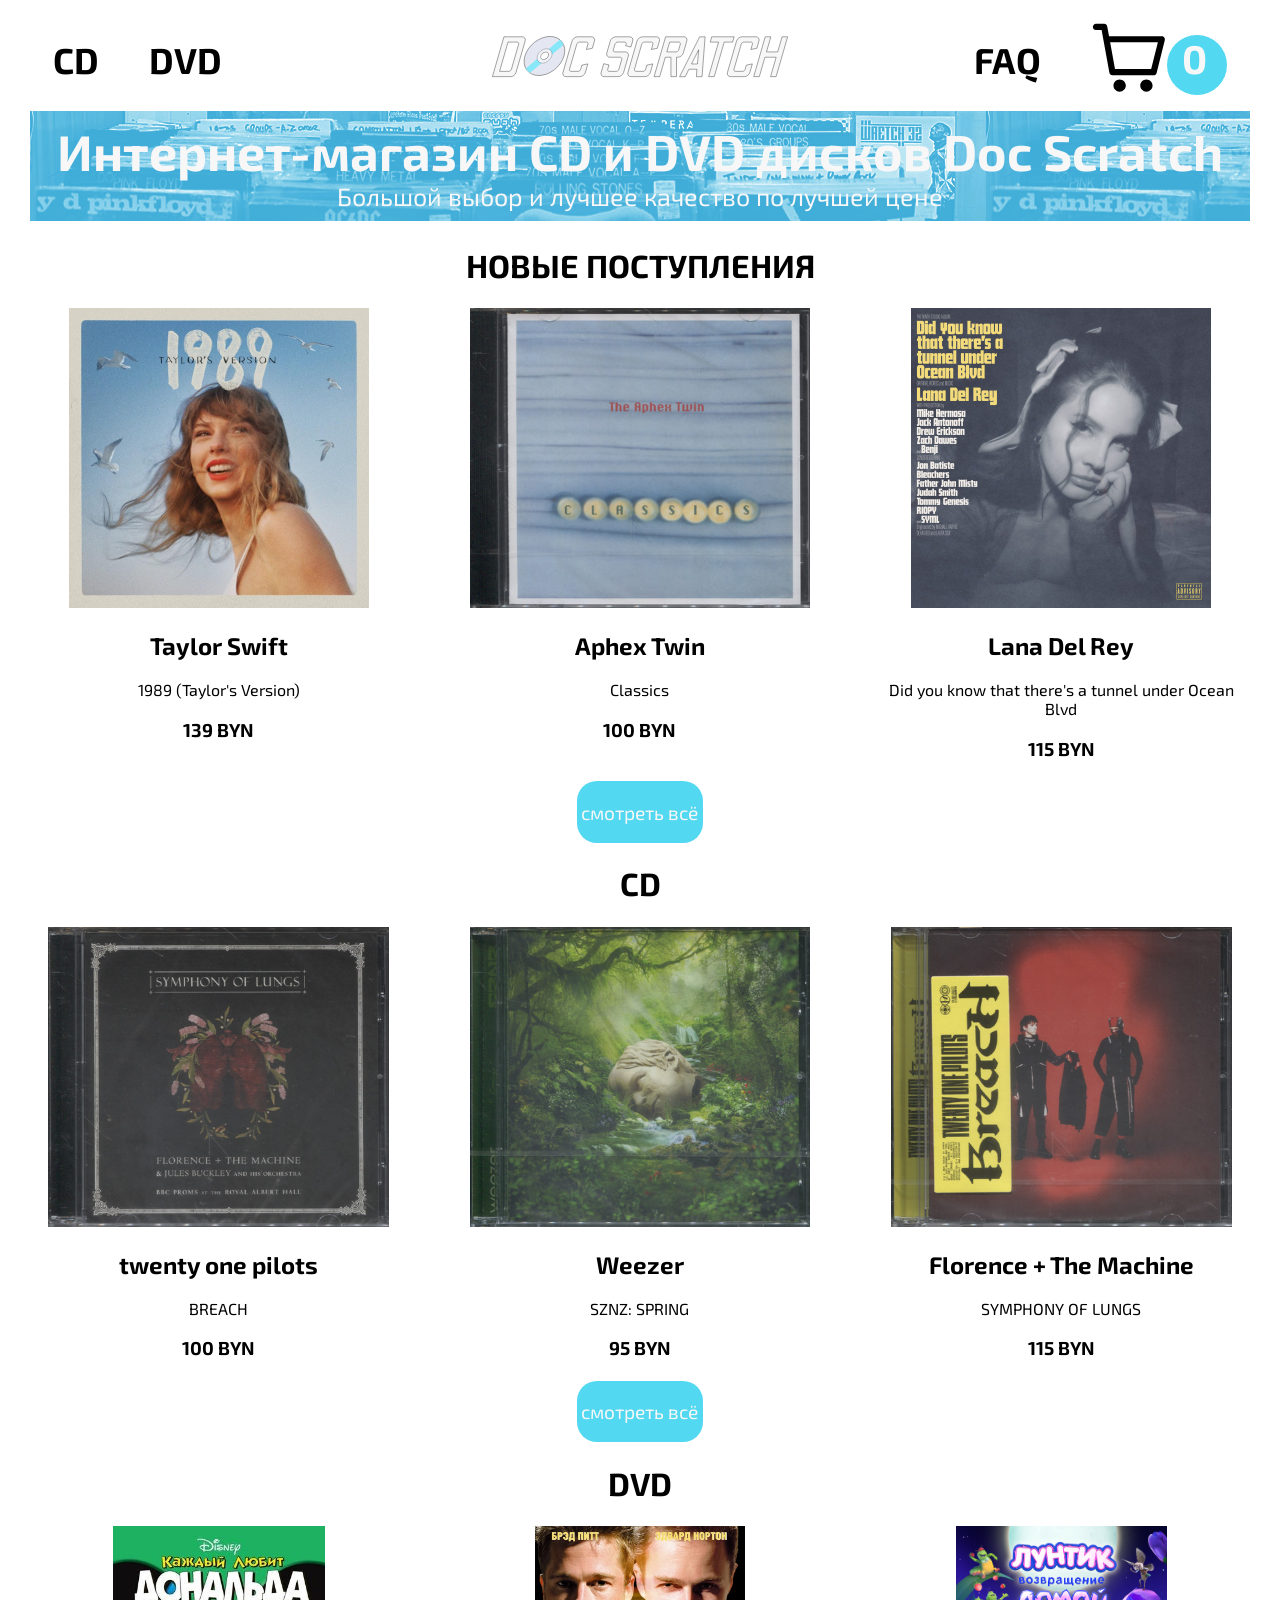
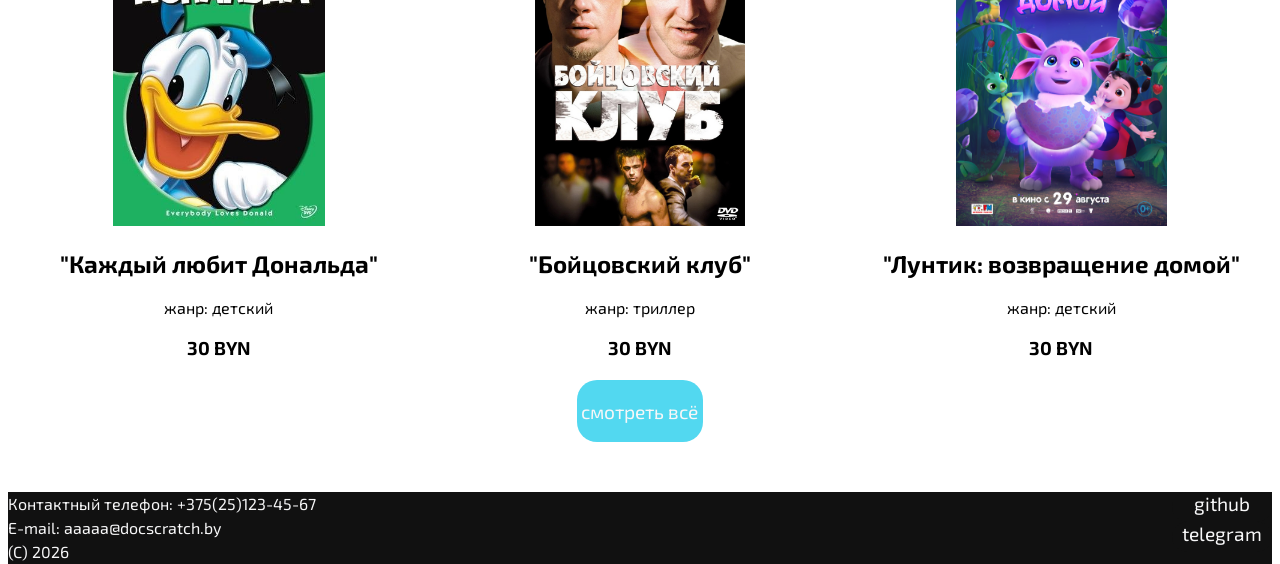
<file: index.html>
<!DOCTYPE html>
<html lang="ru">
    <head>
        <title>Doc Scratch - интернет-магазин CD и DVD дисков</title>
        <meta charset="UTF-8">
        <meta name="viewport" content="width=device-width, initial-scale=1.0">
        <link href="styles/main.css" rel="stylesheet" media="all">
        <link href="styles/products.css" rel="stylesheet" media="all">
        <link rel="shortcut icon" href="icon.png" type="image/x-icon">
    </head>
    <body>
        <header>
            <nav>
                <input type="checkbox" id="burgerToggle">
                <label for="burgerToggle" class="burgerIcon">
                    <span class="open">☰</span>
                    <span class="close">✕</span>
                </label>
                <ul class="nav left">
                    <li class="navItem"><a href="cd.html"><h1>CD</h1></a></li>
                    <li class="navItem"><a href="dvd.html"><h1>DVD</h1></a></li>
                    <li class="navItem mobile"><a href="faq.html"><h1>FAQ</h1></a></li>
                </ul>
                <ul class="nav center">
                    <li class="navLogo"><a href="index.html"><object data="logo.svg" type="image/svg+xml" style="pointer-events: none;"></object></a></li>
                </ul>
                <ul class="nav right">
                    <li class="navItem desktop"><a href="faq.html"><h1>FAQ</h1></a></li>
                    <li class="navCart"><a href="cart.html"><object data="cart.svg" type="image/svg+xml" style="pointer-events: none;"></object><svg width="60" height="60" viewBox="0 0 60 60" id="cartBadge"><circle cx="30" cy="30" r="30" style="fill:#52d8f0;"></circle><text id="productCount" x="25%" y="65%" font-size="40px" fill="#f7f7f8">0</text></svg></a></li>
                </ul>
            </nav>
            <div class="pagetitle">
                <p>Интернет-магазин CD и DVD дисков Doc Scratch</p>
                <p>Большой выбор и лучшее качество по лучшей цене</p>
            </div>
        </header>
        <main>
            <h1>НОВЫЕ ПОСТУПЛЕНИЯ</h1>
            <div class="container">
                <div class="product">
                    <img src="pics/cd1.jpg" alt="Taylor Swift - 1989 (Taylor's Version)">
                    <h2>Taylor Swift</h2>
                    <p>1989 (Taylor's Version)</p>
                    <h3>139 BYN</h3>
                </div>
                <div class="product">
                    <img src="pics/cd3.jpg" alt="Aphex Twin - Classics">
                    <h2>Aphex Twin</h2>
                    <p>Classics</p>
                    <h3>100 BYN</h3>
                </div>
                <div class="product">
                    <img src="pics/cd2.jpg" alt="Lana Del Rey - Did you know that there's a tunnel under Ocean Blvd">
                    <h2>Lana Del Rey</h2>
                    <p>Did you know that there's a tunnel under Ocean Blvd</p>
                    <h3>115 BYN</h3>
                </div>
                <div class="break"></div>
                <div class="nextpage">
                    <p><a href="cd.html">смотреть всё</a></p>
                </div>
            </div>
                <h1>CD</h1>
            <div class="container">
                <div class="product">
                    <img src="pics/cd5.jpg" alt="twenty one pilots - BREACH">
                    <h2>twenty one pilots</h2>
                    <p>BREACH</p>
                    <h3>100 BYN</h3>
                </div>
                <div class="product">
                    <img src="pics/cd4.jpg" alt="Weezer - SZNZ: SPRING">
                    <h2>Weezer</h2>
                    <p>SZNZ: SPRING</p>
                    <h3>95 BYN</h3>
                </div>
                <div class="product">
                    <img src="pics/cd6.jpg" alt="Florence + The Machine - SYMPHONY OF LUNGS">
                    <h2>Florence + The Machine</h2>
                    <p>SYMPHONY OF LUNGS</p>
                    <h3>115 BYN</h3>
                </div>
                <div class="break"></div>
                <div class="nextpage">
                    <p><a href="cd.html">смотреть всё</a></p>
                </div>
            </div>
                <h1>DVD</h1>
            <div class="container">
                <div class="product">
                    <img src="pics/dvd1.jpg" alt="Каждый любит Дональда">
                    <h2>"Каждый любит Дональда"</h2>
                    <p>жанр: детский</p>
                    <h3>30 BYN</h3>
                </div>
                <div class="product">
                    <img src="pics/dvd3.jpg" alt="Бойцовский клуб">
                    <h2>"Бойцовский клуб"</h2>
                    <p>жанр: триллер</p>
                    <h3>30 BYN</h3>
                </div>
                <div class="product">
                    <img src="pics/dvd2.jpg" alt="Лунтик: возвращение домой">
                    <h2>"Лунтик: возвращение домой"</h2>
                    <p>жанр: детский</p>
                    <h3>30 BYN</h3>
                </div>
                <div class="break"></div>
                <div class="nextpage">
                    <p><a href="dvd.html">смотреть всё</a></p>
                </div>
            </div>
        </main>
        <footer>
            <div class="contact">
                <p>Контактный телефон: +375(25)123-45-67</p>
                <p>E-mail: aaaaa@docscratch.by</p>
                <p>(C) 2026</p>
            </div>
            <div class="socials">
                <div class="button"><a href="https://github.com/vivstalic">github</a></div>
                <div class="button"><a href="https://t.me/">telegram</a></div>
            </div>
        </footer>
        <script src="scripts/cart.js"></script>
    </body>
</html>
</file>
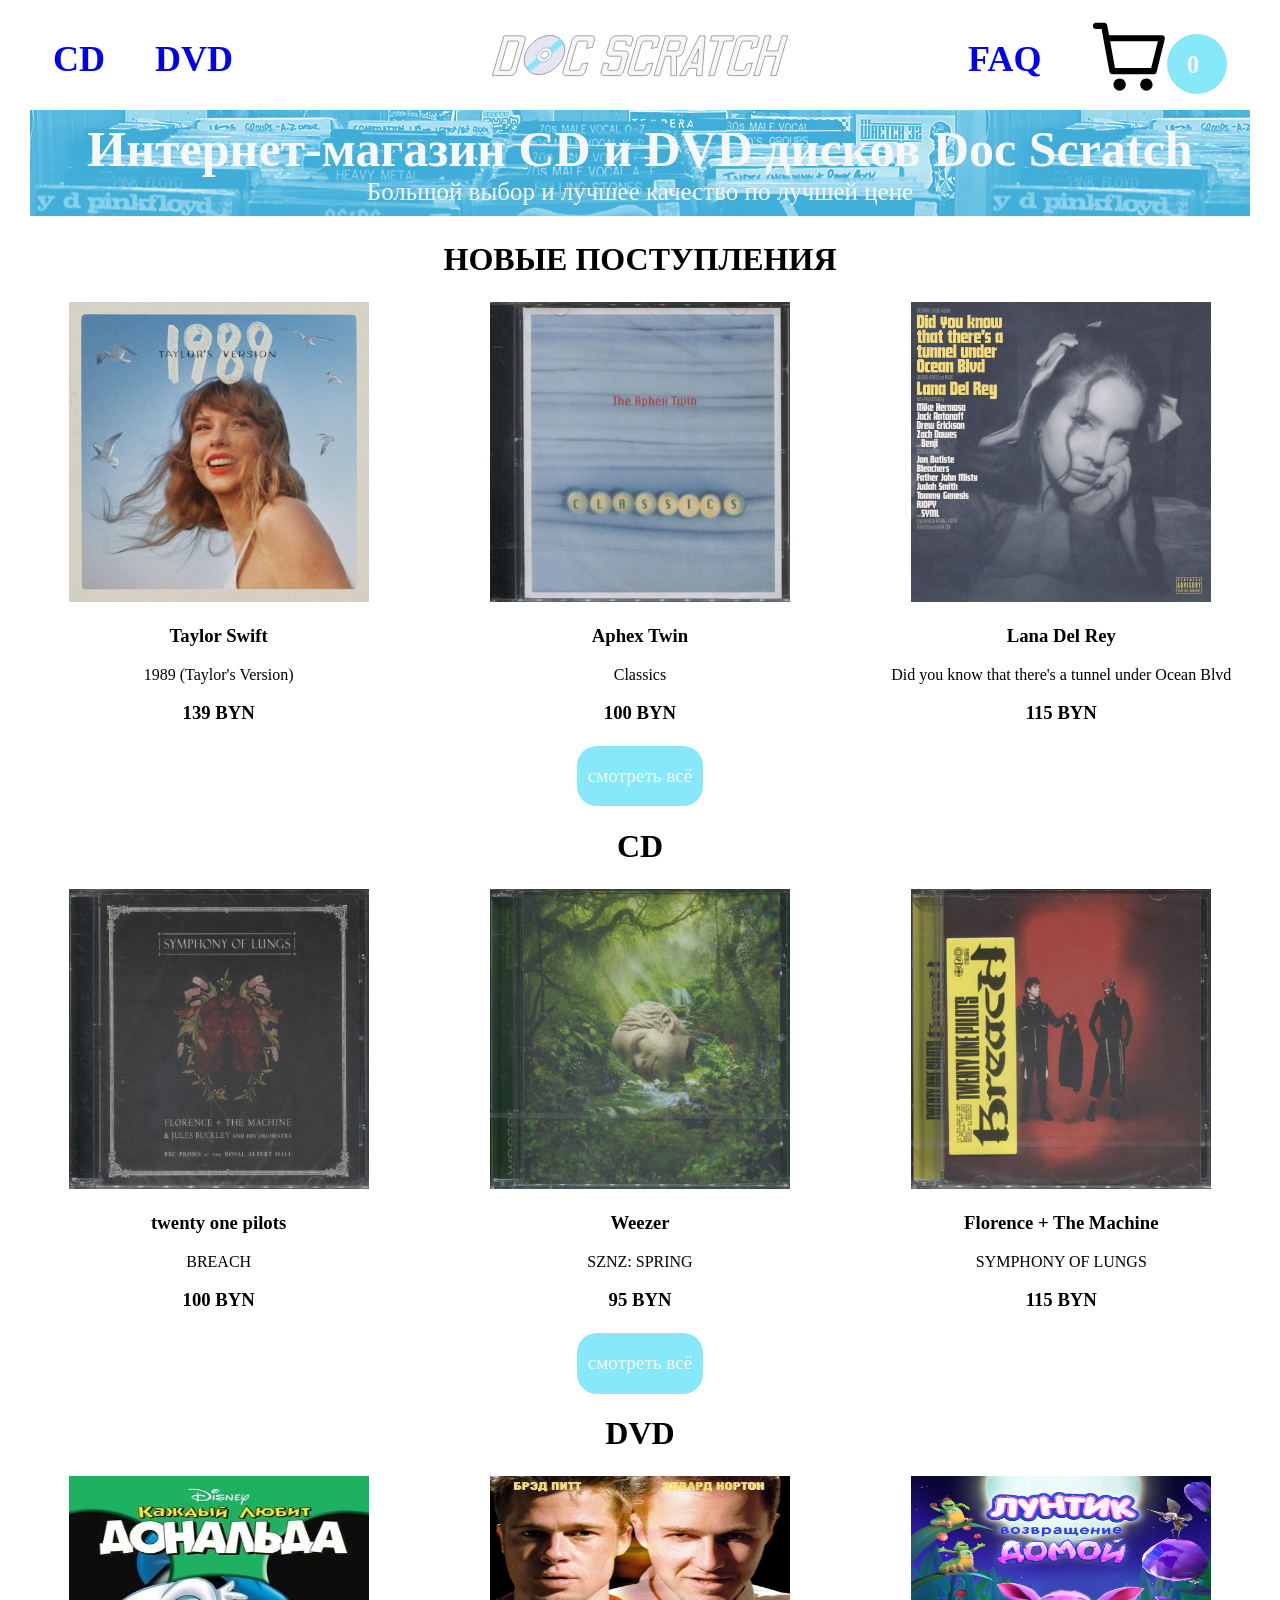
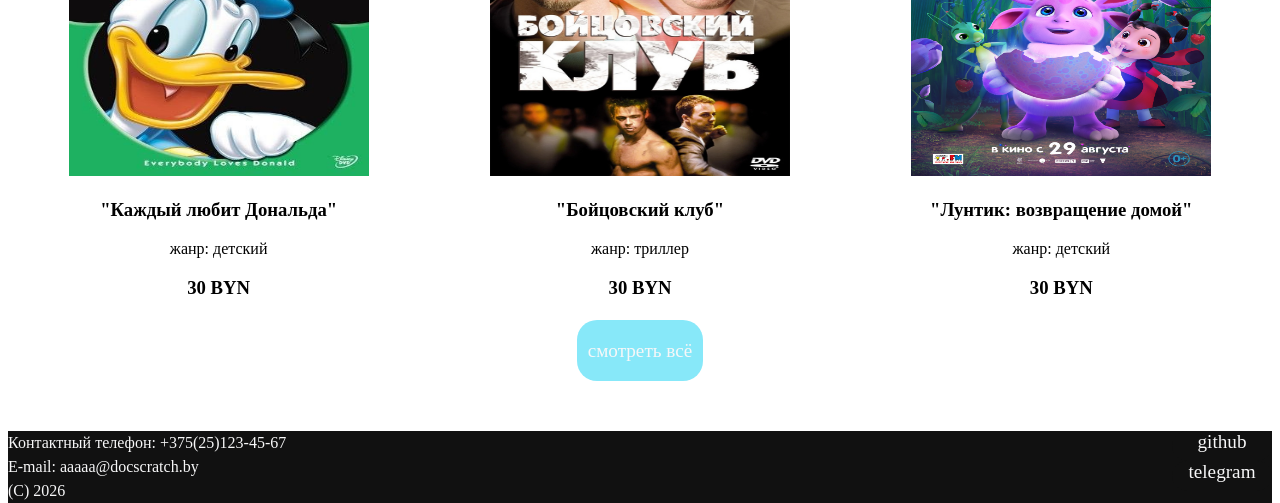
<file: dscratch/index.html>
<!DOCTYPE html>
<html lang="ru">
    <head>
        <title>Doc Scratch - интернет-магазин CD и DVD дисков</title>
        <meta charset="UTF-8">
        <meta name="viewport" content="width=device-width, initial-scale=1.0">
        <link href="styles/main.css" rel="stylesheet" media="all">
        <link href="styles/products.css" rel="stylesheet" media="all">
    </head>
    <body>
        <header>
            <nav>
                <input type="checkbox" id="burgerToggle">
                <label for="burgerToggle" class="burgerIcon">
                    <span class="open">☰</span>
                    <span class="close">✕</span>
                </label>
                <ul class="nav left">
                    <li class="navItem"><a href="cd.html"><h1>CD</h1></a></li>
                    <li class="navItem"><a href="dvd.html"><h1>DVD</h1></a></li>
                    <li class="navItem mobile"><a href="faq.html"><h1>FAQ</h1></a></li>
                </ul>
                <ul class="nav center">
                    <li class="navLogo"><a href="index.html"><object data="logo.svg" type="image/svg+xml" style="pointer-events: none;"></object></a></li>
                </ul>
                <ul class="nav right">
                    <li class="navItem desktop"><a href="faq.html"><h1>FAQ</h1></a></li>
                    <li class="navCart"><a href="cart.html"><object data="cart.svg" type="image/svg+xml" style="pointer-events: none;"></object><svg width="60" height="60" viewBox="0 0 60 60" id="cartBadge"><circle cx="30" cy="30" r="30" style="fill:#87e8f9;"></circle><text id="productCount" x="33%" y="65%" font-size="25px" fill="#f7f7f8">0</text></svg></a></li>
                </ul>
            </nav>
        </header>
        <main>
            <div class="pagetitle">
                <p>Интернет-магазин CD и DVD дисков Doc Scratch</p>
                <p>Большой выбор и лучшее качество по лучшей цене</p>
            </div>
            <h1>НОВЫЕ ПОСТУПЛЕНИЯ</h1>
            <div class="container">
                <div class="product">
                    <img src="pics/cd1.jpg">
                    <h3>Taylor Swift</h3>
                    <p>1989 (Taylor's Version)</p>
                    <h3>139 BYN</h3>
                </div>
                <div class="product">
                    <img src="pics/cd3.jpg">
                    <h3>Aphex Twin</h3>
                    <p>Classics</p>
                    <h3>100 BYN</h3>
                </div>
                <div class="product">
                    <img src="pics/cd2.jpg">
                    <h3>Lana Del Rey</h3>
                    <p>Did you know that there's a tunnel under Ocean Blvd</p>
                    <h3>115 BYN</h3>
                </div>
                <div class="break"></div>
                <div class="nextpage">
                    <p><a href="cd.html">смотреть всё</a></p>
                </div>
            </div>
                <h1>CD</h1>
            <div class="container">
                <div class="product">
                    <img src="pics/cd5.jpg">
                    <h3>twenty one pilots</h3>
                    <p>BREACH</p>
                    <h3>100 BYN</h3>
                </div>
                <div class="product">
                    <img src="pics/cd4.jpg">
                    <h3>Weezer</h3>
                    <p>SZNZ: SPRING</p>
                    <h3>95 BYN</h3>
                </div>
                <div class="product">
                    <img src="pics/cd6.jpg">
                    <h3>Florence + The Machine</h3>
                    <p>SYMPHONY OF LUNGS</p>
                    <h3>115 BYN</h3>
                </div>
                <div class="break"></div>
                <div class="nextpage">
                    <p><a href="cd.html">смотреть всё</a></p>
                </div>
            </div>
                <h1>DVD</h1>
            <div class="container">
                <div class="product">
                    <img src="pics/dvd1.jpg">
                    <h3>"Каждый любит Дональда"</h3>
                    <p>жанр: детский</p>
                    <h3>30 BYN</h3>
                </div>
                <div class="product">
                    <img src="pics/dvd3.jpg">
                    <h3>"Бойцовский клуб"</h3>
                    <p>жанр: триллер</p>
                    <h3>30 BYN</h3>
                </div>
                <div class="product">
                    <img src="pics/dvd2.jpg">
                    <h3>"Лунтик: возвращение домой"</h3>
                    <p>жанр: детский</p>
                    <h3>30 BYN</h3>
                </div>
                <div class="break"></div>
                <div class="nextpage">
                    <p><a href="dvd.html">смотреть всё</a></p>
                </div>
            </div>
        </main>
        <footer>
            <div class="contact">
                <p>Контактный телефон: +375(25)123-45-67</p>
                <p>E-mail: aaaaa@docscratch.by</p>
                <p>(C) 2026</p>
            </div>
            <div class="socials">
                <div class="button"><a href="https://github.com/vivstalic">github</a></div>
                <div class="button"><a href="https://t.me/littledogtilloldschenok">telegram</a></div>
            </div>
        </footer>
    </body>
    <script src="scripts/cart.js"></script>
</html>
</file>
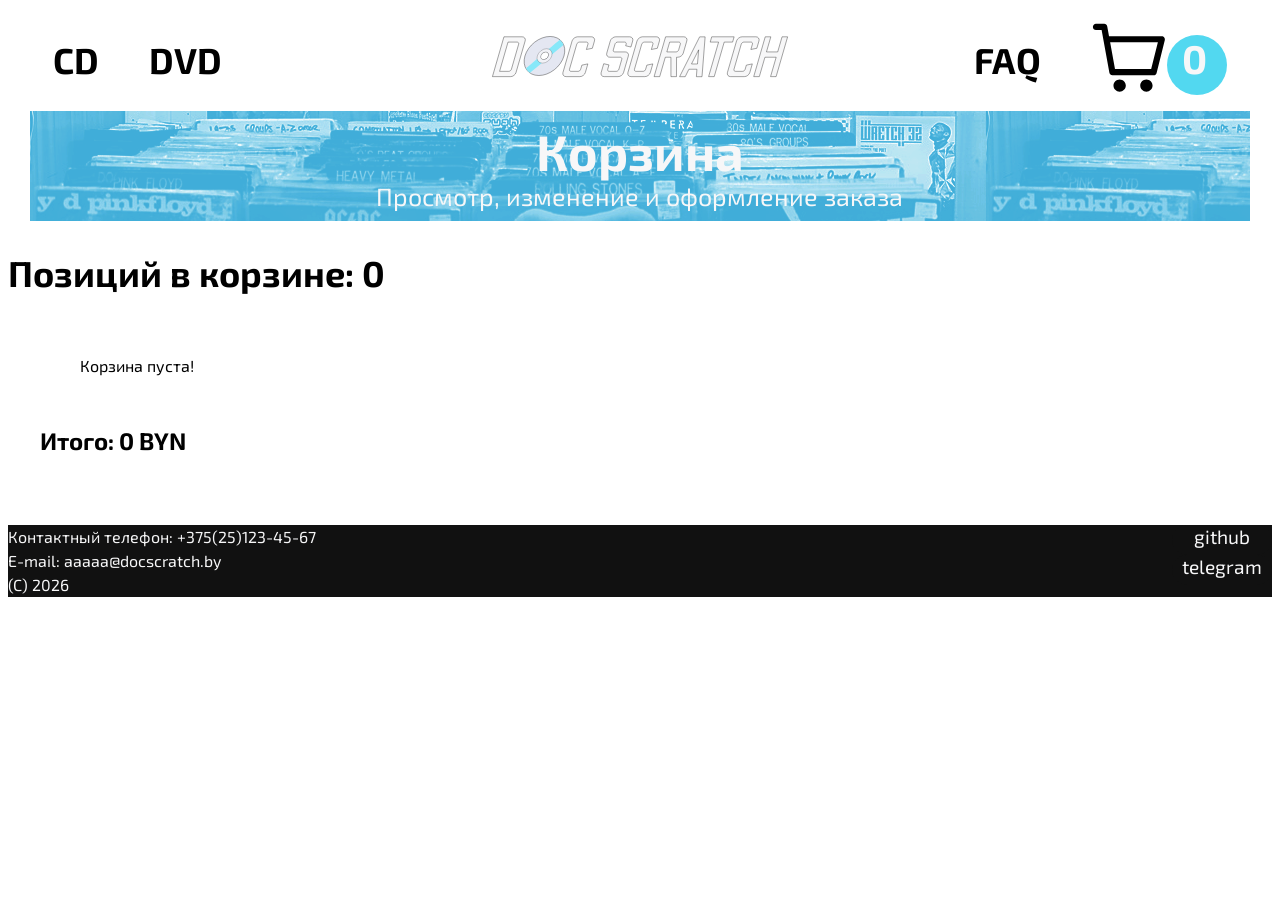
<file: cart.html>
<!DOCTYPE html>
<html>
    <head>
        <title>Корзина - Doc Scratch - интернет-магазин CD и DVD дисков</title>
        <meta charset="UTF-8">
        <meta name="viewport" content="width=device-width, initial-scale=1.0">
        <link href="styles/main.css" rel="stylesheet" media="all">
        <link href="styles/cart.css" rel="stylesheet" media="all">
        <link rel="shortcut icon" href="icon.png" type="image/x-icon">
    </head>
    <body>
        <header>
            <nav>
                <input type="checkbox" id="burgerToggle">
                <label for="burgerToggle" class="burgerIcon">
                    <span class="open">☰</span>
                    <span class="close">✕</span>
                </label>
                <ul class="nav left">
                    <li class="navItem"><a href="cd.html"><h1>CD</h1></a></li>
                    <li class="navItem"><a href="dvd.html"><h1>DVD</h1></a></li>
                    <li class="navItem mobile"><a href="faq.html"><h1>FAQ</h1></a></li>
                </ul>
                <ul class="nav center">
                    <li class="navLogo"><a href="index.html"><object data="logo.svg" type="image/svg+xml" style="pointer-events: none;"></object></a></li>
                </ul>
                <ul class="nav right">
                    <li class="navItem desktop"><a href="faq.html"><h1>FAQ</h1></a></li>
                    <li class="navCart"><a href="cart.html"><object data="cart.svg" type="image/svg+xml" style="pointer-events: none;"></object><svg width="60" height="60" viewBox="0 0 60 60" id="cartBadge"><circle cx="30" cy="30" r="30" style="fill:#52d8f0;"></circle><text id="productCount" x="25%" y="65%" font-size="40px" fill="#f7f7f8">0</text></svg></a></li>
                </ul>
            </nav>
         <div class="pagetitle">
            <p>Корзина</p>
            <p>Просмотр, изменение и оформление заказа</p>
         </div>
        </header>
        <main>
         <div class="madeOrder" id="madeOrder" style="display: none;">
            <h1>Спасибо за заказ!</h1>
            <p span style="text-align: center;">Мы свяжемся с вами в ближайшее время для уточнения деталей!</p>
         </div>
         <h2 id="cartProductCounter">Позиций в корзине: 0</h2>
         <div class="cart">
            <ul id="cart"><!--cart here--></ul>
            <h2 id="total">Итого: 0</h2>
            <form class="form" id="orderForm">
               <p>
                  <label class="label" for="name">ФИО: </label>
                  <input type="text" id="name" placeholder="ФИО" required>
               </p>
               <p>
                  <label class="label" for="phone">Контактный телефон: </label>
                  <input type="tel" id="phone" placeholder="Контактный телефон" required>
               </p>
               <p>
                  <label class="label" for="deliveryType">Способ доставки: </label>
                  <input type="radio" name="delivery" id="deliveryType-post" value="post"> Европочта (самовывоз) <input type="radio" checked name="delivery" id="deliveryType-courier" value="courier"> Курьер
               </p>
               <p>
                  <label class="label" for="address" id="addressType">Адрес: </label>
                  <input type="text" id="address" placeholder="Адрес" required>
               </p>
               <p>
                  <label class="label" for="paymentType">Способ оплаты: </label>
                  <input type="radio" id="paymentType-erip" checked name="payment"> ЕРИП <input type="radio" id="paymentType-cash" name="payment"> Наличные (только при доставке Европочтой)
               </p>
               <p><button type="submit" id="submit">Заказать</button></p>
            </form>
         </div>
        </main>
        <footer>
            <div class="contact">
                <p>Контактный телефон: +375(25)123-45-67</p>
                <p>E-mail: aaaaa@docscratch.by</p>
                <p>(C) 2026</p>
            </div>
            <div class="socials">
                <div class="button"><a href="https://github.com/vivstalic">github</a></div>
                <div class="button"><a href="https://t.me/">telegram</a></div>
            </div>
        </footer>
        <script src="scripts/cart.js"></script>
    </body>
</html>
</file>
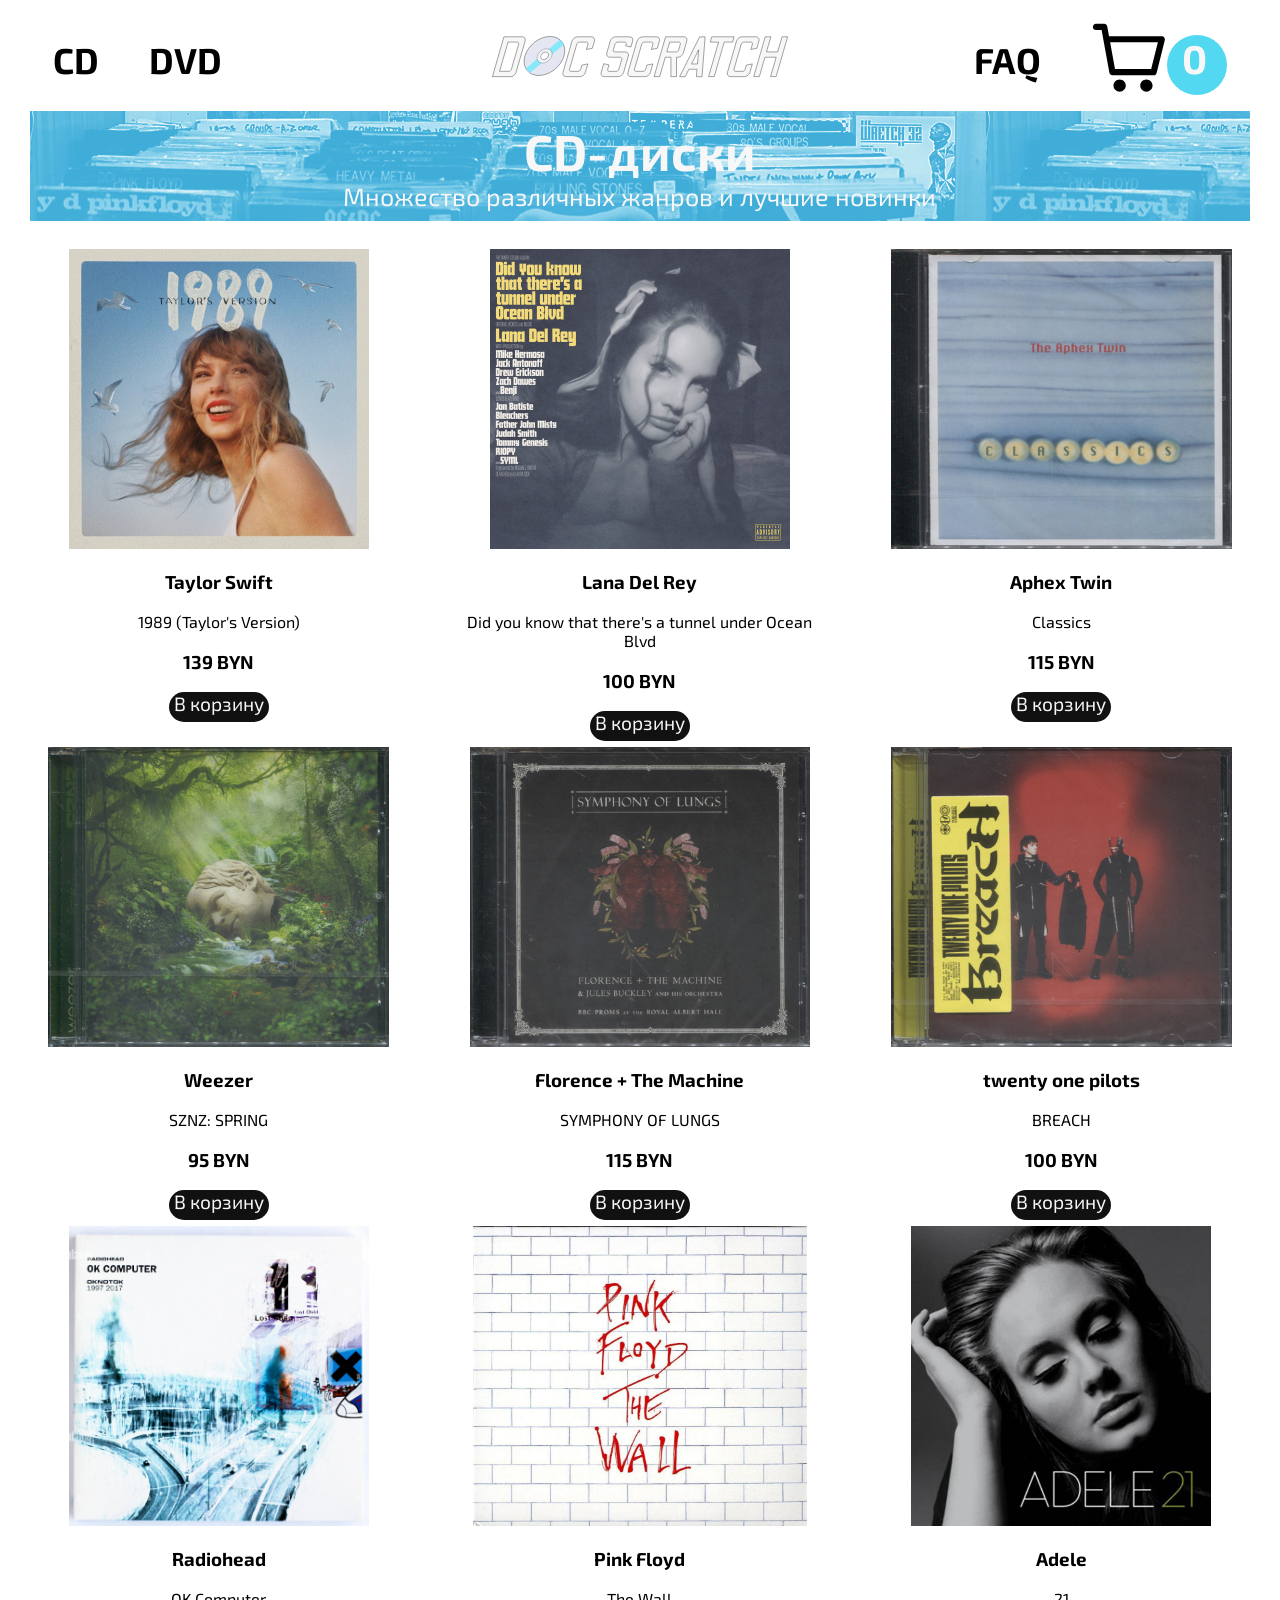
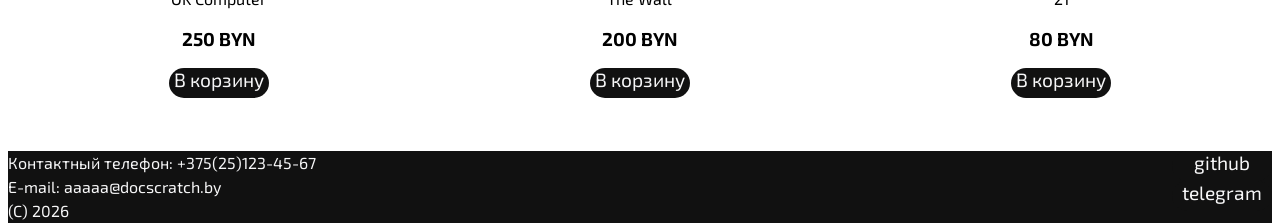
<file: cd.html>
<!DOCTYPE html>
<html lang="ru">
    <head>
        <title>CD-диски - Doc Scratch - интернет-магазин CD и DVD дисков</title>
        <meta charset="UTF-8">
        <meta name="viewport" content="width=device-width, initial-scale=1.0">
        <link href="styles/main.css" rel="stylesheet" media="all">
        <link href="styles/products.css" rel="stylesheet" media="all">
        <link rel="shortcut icon" href="icon.png" type="image/x-icon">
    </head>
    <body>
        <header>
            <nav>
                <input type="checkbox" id="burgerToggle">
                <label for="burgerToggle" class="burgerIcon">
                    <span class="open">☰</span>
                    <span class="close">✕</span>
                </label>
                <ul class="nav left">
                    <li class="navItem"><a href="cd.html"><h1>CD</h1></a></li>
                    <li class="navItem"><a href="dvd.html"><h1>DVD</h1></a></li>
                    <li class="navItem mobile"><a href="faq.html"><h1>FAQ</h1></a></li>
                </ul>
                <ul class="nav center">
                    <li class="navLogo"><a href="index.html"><object data="logo.svg" type="image/svg+xml" style="pointer-events: none;"></object></a></li>
                </ul>
                <ul class="nav right">
                    <li class="navItem desktop"><a href="faq.html"><h1>FAQ</h1></a></li>
                    <li class="navCart"><a href="cart.html"><object data="cart.svg" type="image/svg+xml" style="pointer-events: none;"></object><svg width="60" height="60" viewBox="0 0 60 60" id="cartBadge"><circle cx="30" cy="30" r="30" style="fill:#52d8f0;"></circle><text id="productCount" x="25%" y="65%" font-size="40px" fill="#f7f7f8">0</text></svg></a></li>
                </ul>
            </nav>
         <div class="pagetitle">
                <p>CD-диски</p>
                <p>Множество различных жанров и лучшие новинки</p>
            </div>
        </header>
        <main>
         <section id="catalog" class="container">
            <!--products here-->
         </section>
        </main>
        <footer>
            <div class="contact">
                <p>Контактный телефон: +375(25)123-45-67</p>
                <p>E-mail: aaaaa@docscratch.by</p>
                <p>(C) 2026</p>
            </div>
            <div class="socials">
                <div class="button"><a href="https://github.com/vivstalic">github</a></div>
                <div class="button"><a href="https://t.me/">telegram</a></div>
            </div>
        </footer>
        <script src="scripts/cart.js"></script>
        <script src="scripts/loadCD.js"></script>
    </body>
</html>
</file>
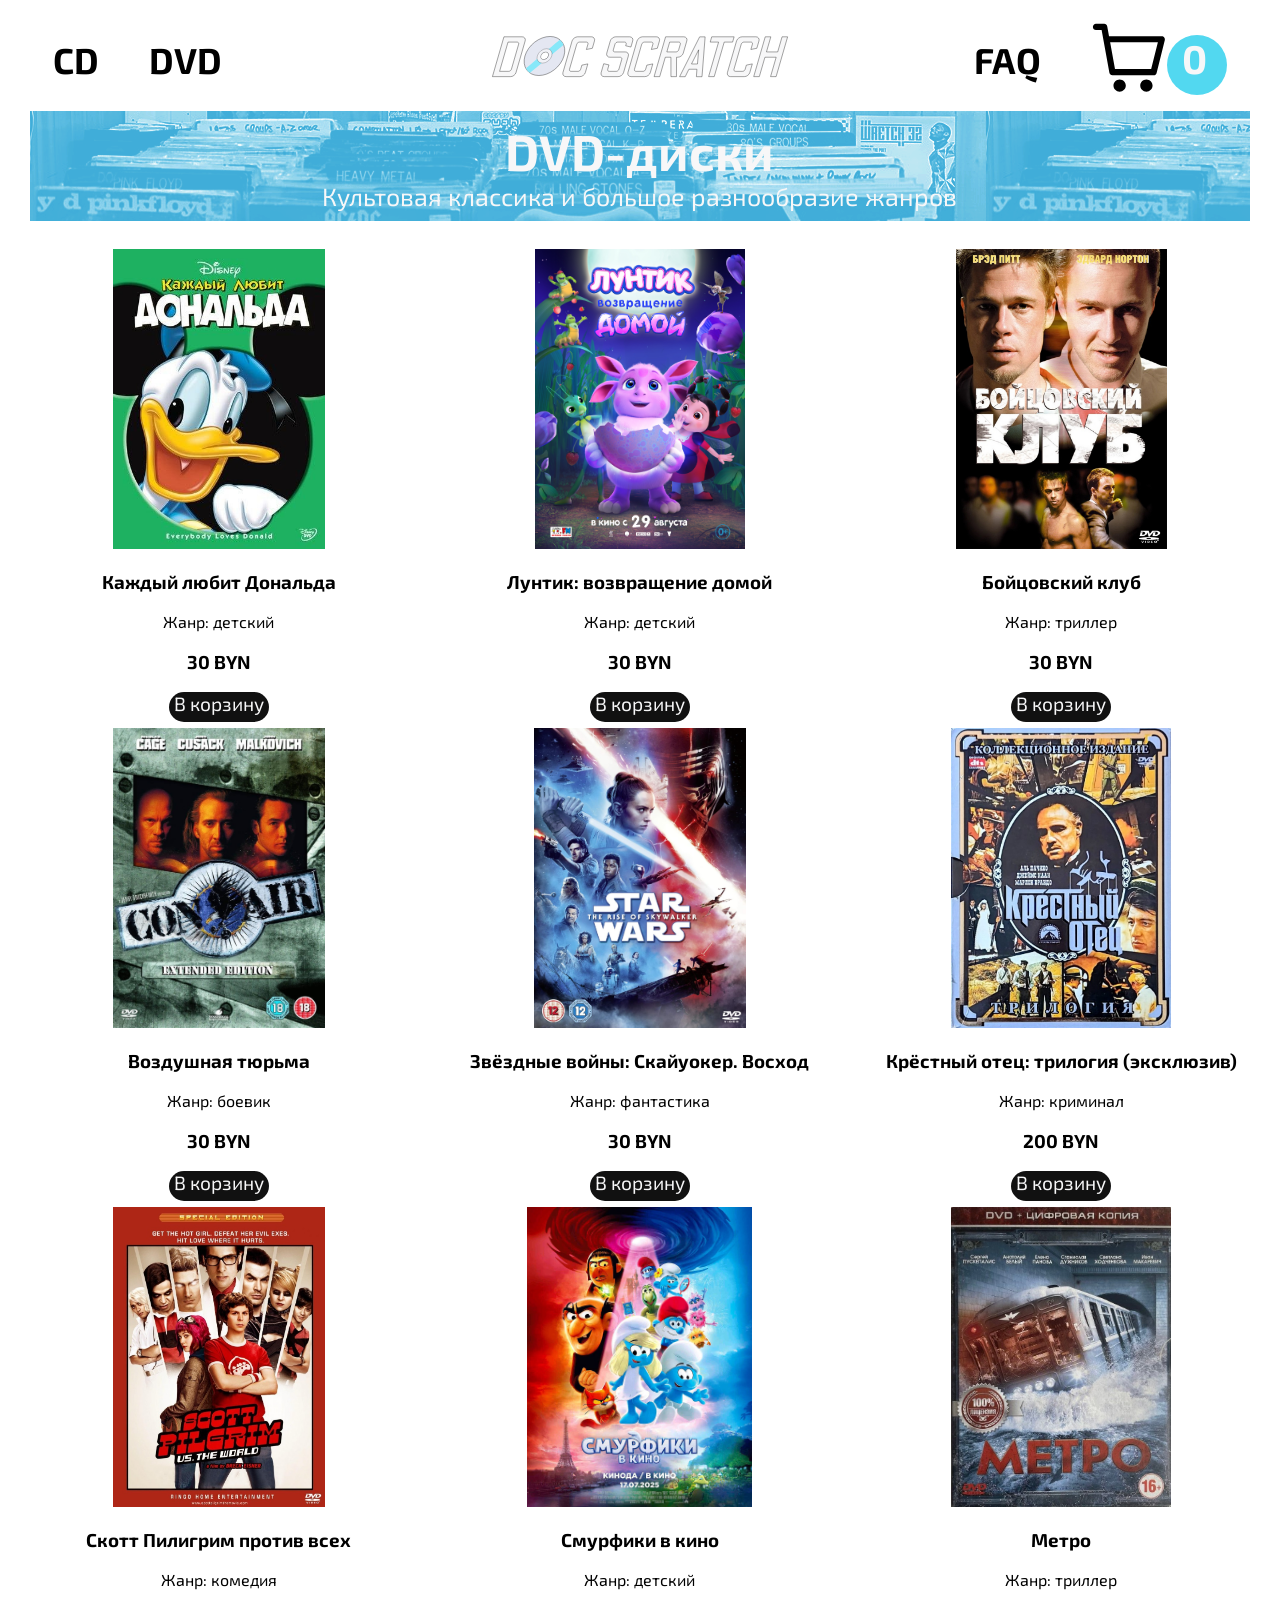
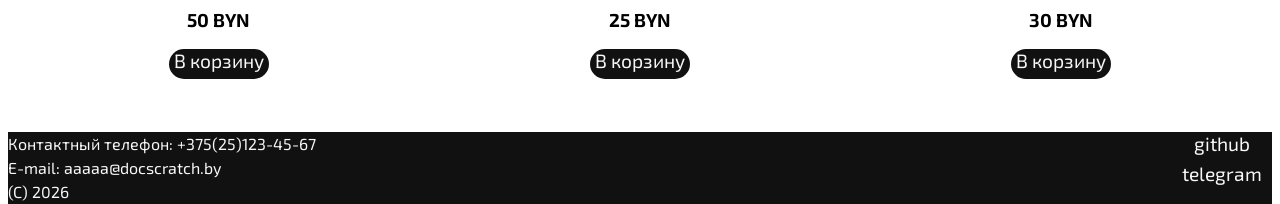
<file: dvd.html>
<!DOCTYPE html>
<html lang="ru">
    <head>
        <title>DVD-диски - Doc Scratch - интернет-магазин CD и DVD дисков</title>
        <meta charset="UTF-8">
        <meta name="viewport" content="width=device-width, initial-scale=1.0">
        <link href="styles/main.css" rel="stylesheet" media="all">
        <link href="styles/products.css" rel="stylesheet" media="all">
        <link rel="shortcut icon" href="icon.png" type="image/x-icon">
    </head>
    <body>
        <header>
            <nav>
                <input type="checkbox" id="burgerToggle">
                <label for="burgerToggle" class="burgerIcon">
                    <span class="open">☰</span>
                    <span class="close">✕</span>
                </label>
                <ul class="nav left">
                    <li class="navItem"><a href="cd.html"><h1>CD</h1></a></li>
                    <li class="navItem"><a href="dvd.html"><h1>DVD</h1></a></li>
                    <li class="navItem mobile"><a href="faq.html"><h1>FAQ</h1></a></li>
                </ul>
                <ul class="nav center">
                    <li class="navLogo"><a href="index.html"><object data="logo.svg" type="image/svg+xml" style="pointer-events: none;"></object></a></li>
                </ul>
                <ul class="nav right">
                    <li class="navItem desktop"><a href="faq.html"><h1>FAQ</h1></a></li>
                    <li class="navCart"><a href="cart.html"><object data="cart.svg" type="image/svg+xml" style="pointer-events: none;"></object><svg width="60" height="60" viewBox="0 0 60 60" id="cartBadge"><circle cx="30" cy="30" r="30" style="fill:#52d8f0;"></circle><text id="productCount" x="25%" y="65%" font-size="40px" fill="#f7f7f8">0</text></svg></a></li>
                </ul>
            </nav>
         <div class="pagetitle">
                <p>DVD-диски</p>
                <p>Культовая классика и большое разнообразие жанров</p>
            </div>
        </header>
        <main>
         <section id="catalog" class="container">
            <!--products here-->
         </section>
        </main>
        <footer>
            <div class="contact">
                <p>Контактный телефон: +375(25)123-45-67</p>
                <p>E-mail: aaaaa@docscratch.by</p>
                <p>(C) 2026</p>
            </div>
            <div class="socials">
                <div class="button"><a href="https://github.com/vivstalic">github</a></div>
                <div class="button"><a href="https://t.me/">telegram</a></div>
            </div>
        </footer>
        <script src="scripts/cart.js"></script>
        <script src="scripts/loadDVD.js"></script>
    </body>
</html>
</file>
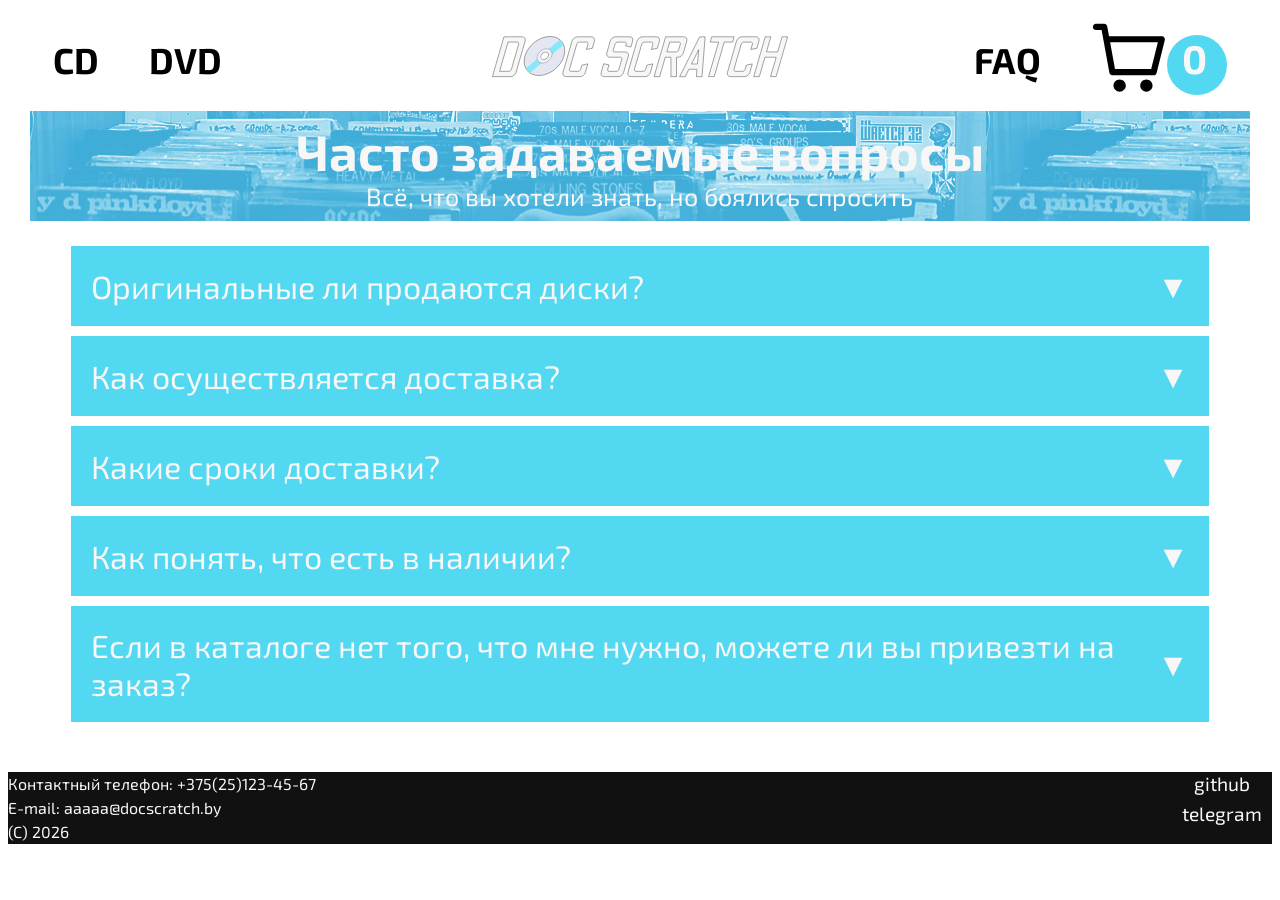
<file: faq.html>
<!DOCTYPE html>
<html>
    <head>
        <title>Часто задаваемые вопросы - Doc Scratch - интернет-магазин CD и DVD дисков</title>
        <meta charset="UTF-8">
        <meta name="viewport" content="width=device-width, initial-scale=1.0">
        <link href="styles/main.css" rel="stylesheet" media="all">
        <link href="styles/faq.css" rel="stylesheet" media="all">
        <link rel="shortcut icon" href="icon.png" type="image/x-icon">
    </head>
    <body>
        <header>
            <nav>
                <input type="checkbox" id="burgerToggle">
                <label for="burgerToggle" class="burgerIcon">
                    <span class="open">☰</span>
                    <span class="close">✕</span>
                </label>
                <ul class="nav left">
                    <li class="navItem"><a href="cd.html"><h1>CD</h1></a></li>
                    <li class="navItem"><a href="dvd.html"><h1>DVD</h1></a></li>
                    <li class="navItem mobile"><a href="faq.html"><h1>FAQ</h1></a></li>
                </ul>
                <ul class="nav center">
                    <li class="navLogo"><a href="index.html"><object data="logo.svg" type="image/svg+xml" style="pointer-events: none;"></object></a></li>
                </ul>
                <ul class="nav right">
                    <li class="navItem desktop"><a href="faq.html"><h1>FAQ</h1></a></li>
                    <li class="navCart"><a href="cart.html"><object data="cart.svg" type="image/svg+xml" style="pointer-events: none;"></object><svg width="60" height="60" viewBox="0 0 60 60" id="cartBadge"><circle cx="30" cy="30" r="30" style="fill:#52d8f0;"></circle><text id="productCount" x="25%" y="65%" font-size="40px" fill="#f7f7f8">0</text></svg></a></li>
                </ul>
            </nav>
         <div class="pagetitle">
            <p>Часто задаваемые вопросы</p>
            <p>Всё, что вы хотели знать, но боялись спросить</p>
         </div>
        </header>
        <main>
         <div class="allFaq">
            <div class="faq">
               <input type="checkbox" id="question1" class="openButton">
               <label for="question1" class="question">
                  Оригинальные ли продаются диски?
                  <span class="openButtonIcon">▼</span>
               </label>
               <div class="answer"><p>Все диски в нашем магазине лицензированы: некоторые произведены в России с лицензией, некоторые были привезены непосредственно из США и Европы и являются оригинальными. Мы не торгуем подделками, а продаём исключительно оригинальные лицензированные товары.</p></div>
            </div>
            <div class="faq">
               <input type="checkbox" id="question2" class="openButton">
               <label for="question2" class="question">
                  Как осуществляется доставка?
                  <span class="openButtonIcon">▼</span>
               </label>
               <div class="answer"><p>Доставка осуществляется либо курьером по всей Беларуси, либо Европочтой. Для начала вам нужно заполнить форму, находящуюся в корзине: указать контактные ФИО, номер телефона, выбрать способ доставки и оплаты и указать адрес либо домашний, либо ближайшего отделения Европочты, в зависимости от выбранного способа доставки. После этого перепроверьте данные и нажмите кнопку "Заказать".</p></div>
            </div>
            <div class="faq">
               <input type="checkbox" id="question3" class="openButton">
               <label for="question3" class="question">
                  Какие сроки доставки?
                  <span class="openButtonIcon">▼</span>
               </label>
               <div class="answer"><p>Доставка осуществляется от 3 до 7 дней, в зависимости от города и выбранного способа получения.</p></div>
            </div>
            <div class="faq">
               <input type="checkbox" id="question4" class="openButton">
               <label for="question4" class="question">
                  Как понять, что есть в наличии?
                  <span class="openButtonIcon">▼</span>
               </label>
               <div class="answer"><p>Всё, что есть в каталоге, есть в наличии. Товары, которых нет в наличии, скрываются из каталога.</p></div>
            </div>
            <div class="faq">
               <input type="checkbox" id="question5" class="openButton">
               <label for="question5" class="question">
                  Если в каталоге нет того, что мне нужно, можете ли вы привезти на заказ?
                  <span class="openButtonIcon">▼</span>
               </label>
               <div class="answer"><p>Да, это возможно, но за дополнительную плату. Доставка осуществляется приблизительно в течение трёх месяцев.</p></div>
            </div>
         </div>
        </main>
        <footer>
            <div class="contact">
                <p>Контактный телефон: +375(25)123-45-67</p>
                <p>E-mail: aaaaa@docscratch.by</p>
                <p>(C) 2026</p>
            </div>
            <div class="socials">
                <div class="button"><a href="https://github.com/vivstalic">github</a></div>
                <div class="button"><a href="https://t.me/">telegram</a></div>
            </div>
        </footer>
        <script src="scripts/cart.js"></script>
    </body>
</html>
</file>
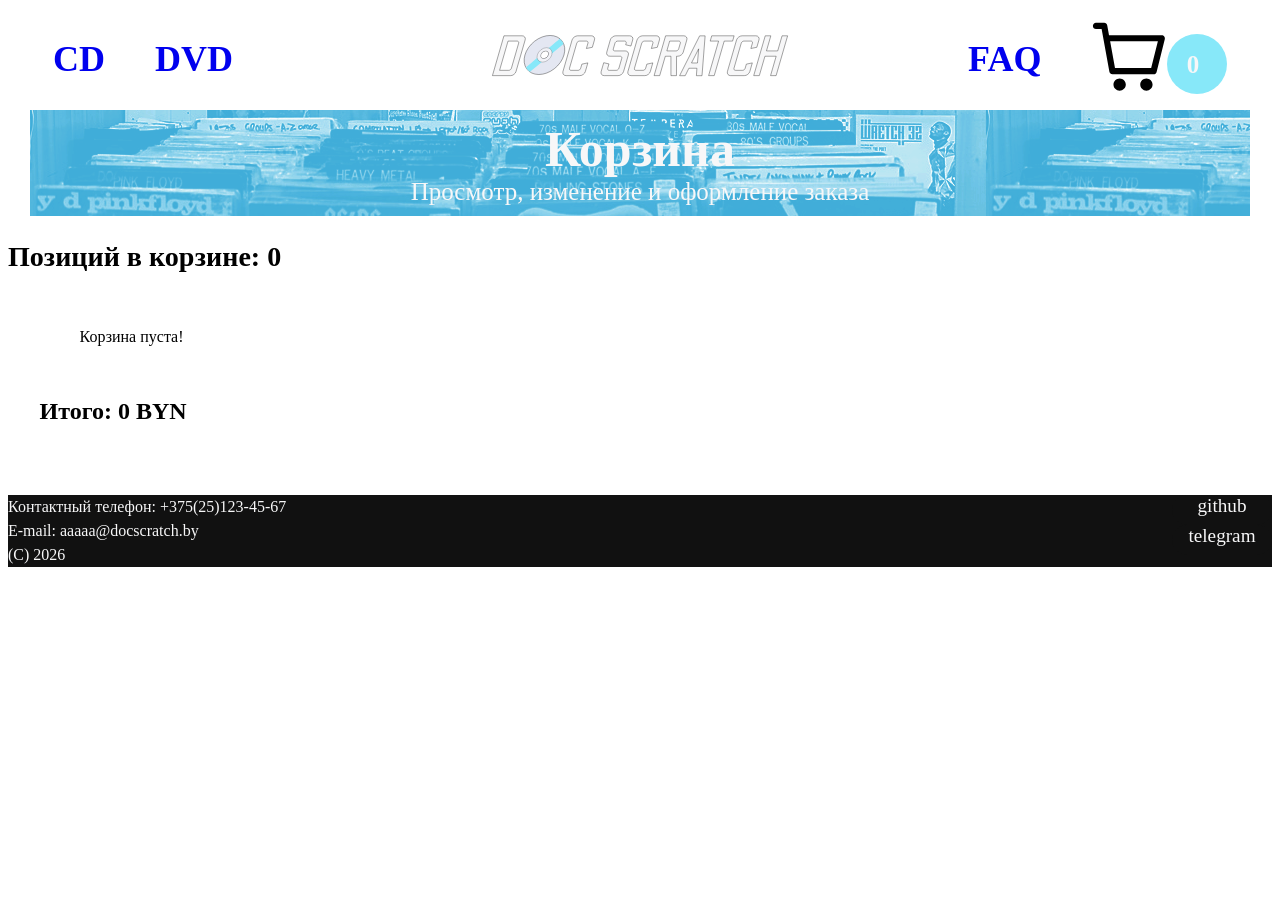
<file: dscratch/cart.html>
<!DOCTYPE html>
<html>
    <head>
        <title>Корзина - Doc Scratch - интернет-магазин CD и DVD дисков</title>
        <meta charset="UTF-8">
        <meta name="viewport" content="width=device-width, initial-scale=1.0">
        <link href="styles/main.css" rel="stylesheet" media="all">
        <link href="styles/cart.css" rel="stylesheet" media="all">
    </head>
    <body>
        <header>
            <nav>
                <input type="checkbox" id="burgerToggle">
                <label for="burgerToggle" class="burgerIcon">
                    <span class="open">☰</span>
                    <span class="close">✕</span>
                </label>
                <ul class="nav left">
                    <li class="navItem"><a href="cd.html"><h1>CD</h1></a></li>
                    <li class="navItem"><a href="dvd.html"><h1>DVD</h1></a></li>
                    <li class="navItem mobile"><a href="faq.html"><h1>FAQ</h1></a></li>
                </ul>
                <ul class="nav center">
                    <li class="navLogo"><a href="index.html"><object data="logo.svg" type="image/svg+xml" style="pointer-events: none;"></object></a></li>
                </ul>
                <ul class="nav right">
                    <li class="navItem desktop"><a href="faq.html"><h1>FAQ</h1></a></li>
                    <li class="navCart"><a href="cart.html"><object data="cart.svg" type="image/svg+xml" style="pointer-events: none;"></object><svg width="60" height="60" viewBox="0 0 60 60" id="cartBadge"><circle cx="30" cy="30" r="30" style="fill:#87e8f9;"></circle><text id="productCount" x="33%" y="65%" font-size="25px" fill="#f7f7f8">0</text></svg></a></li>
                </ul>
            </nav>
        </header>
        <main>
         <div class="pagetitle">
            <p>Корзина</p>
            <p>Просмотр, изменение и оформление заказа</p>
         </div>
         <div class="madeOrder" id="madeOrder" style="display: none;">
            <h1>Спасибо за заказ!</h1>
            <p>Мы свяжемся с вами в ближайшее время для уточнения деталей!</p>
         </div>
         <h3 id="cartProductCounter">Позиций в корзине: 0</h2>
         <div class="cart">
            <ul id="cart"></ul>
            <h2 id="total">Итого: 0</h2>
            <form class="form" id="orderForm">
               <p>
                  <label class="label" for="name">ФИО: </label>
                  <input type="text" id="name" placeholder="ФИО" required>
               </p>
               <p>
                  <label class="label" for="phone">Контактный телефон: </label>
                  <input type="tel" id="phone" placeholder="Контактный телефон" required>
               </p>
               <p>
                  <label class="label" for="deliveryType">Способ доставки: </label>
                  <input type="radio" name="delivery" id="deliveryType-post" value="post"> Европочта (самовывоз) <input type="radio" checked name="delivery" id="deliveryType-courier" value="courier"> Курьер
               </p>
               <p>
                  <label class="label" for="address" id="addressType">Адрес: </label>
                  <input type="text" id="address" placeholder="Адрес" required>
               </p>
               <p>
                  <label class="label" for="paymentType">Способ оплаты: </label>
                  <input type="radio" id="paymentType-erip" checked name="payment"> ЕРИП <input type="radio" id="paymentType-cash" name="payment"> Наличные (только при доставке Европочтой)
               </p>
               <p><button type="submit" id="submit">Заказать</button></p>
            </form>
         </div>
        </main>
        <footer>
            <div class="contact">
                <p>Контактный телефон: +375(25)123-45-67</p>
                <p>E-mail: aaaaa@docscratch.by</p>
                <p>(C) 2026</p>
            </div>
            <div class="socials">
                <div class="button"><a href="https://github.com/vivstalic">github</a></div>
                <div class="button"><a href="https://t.me/littledogtilloldschenok">telegram</a></div>
            </div>
        </footer>
        <script src="scripts/cart.js"></script>
    </body>
</html>
</file>
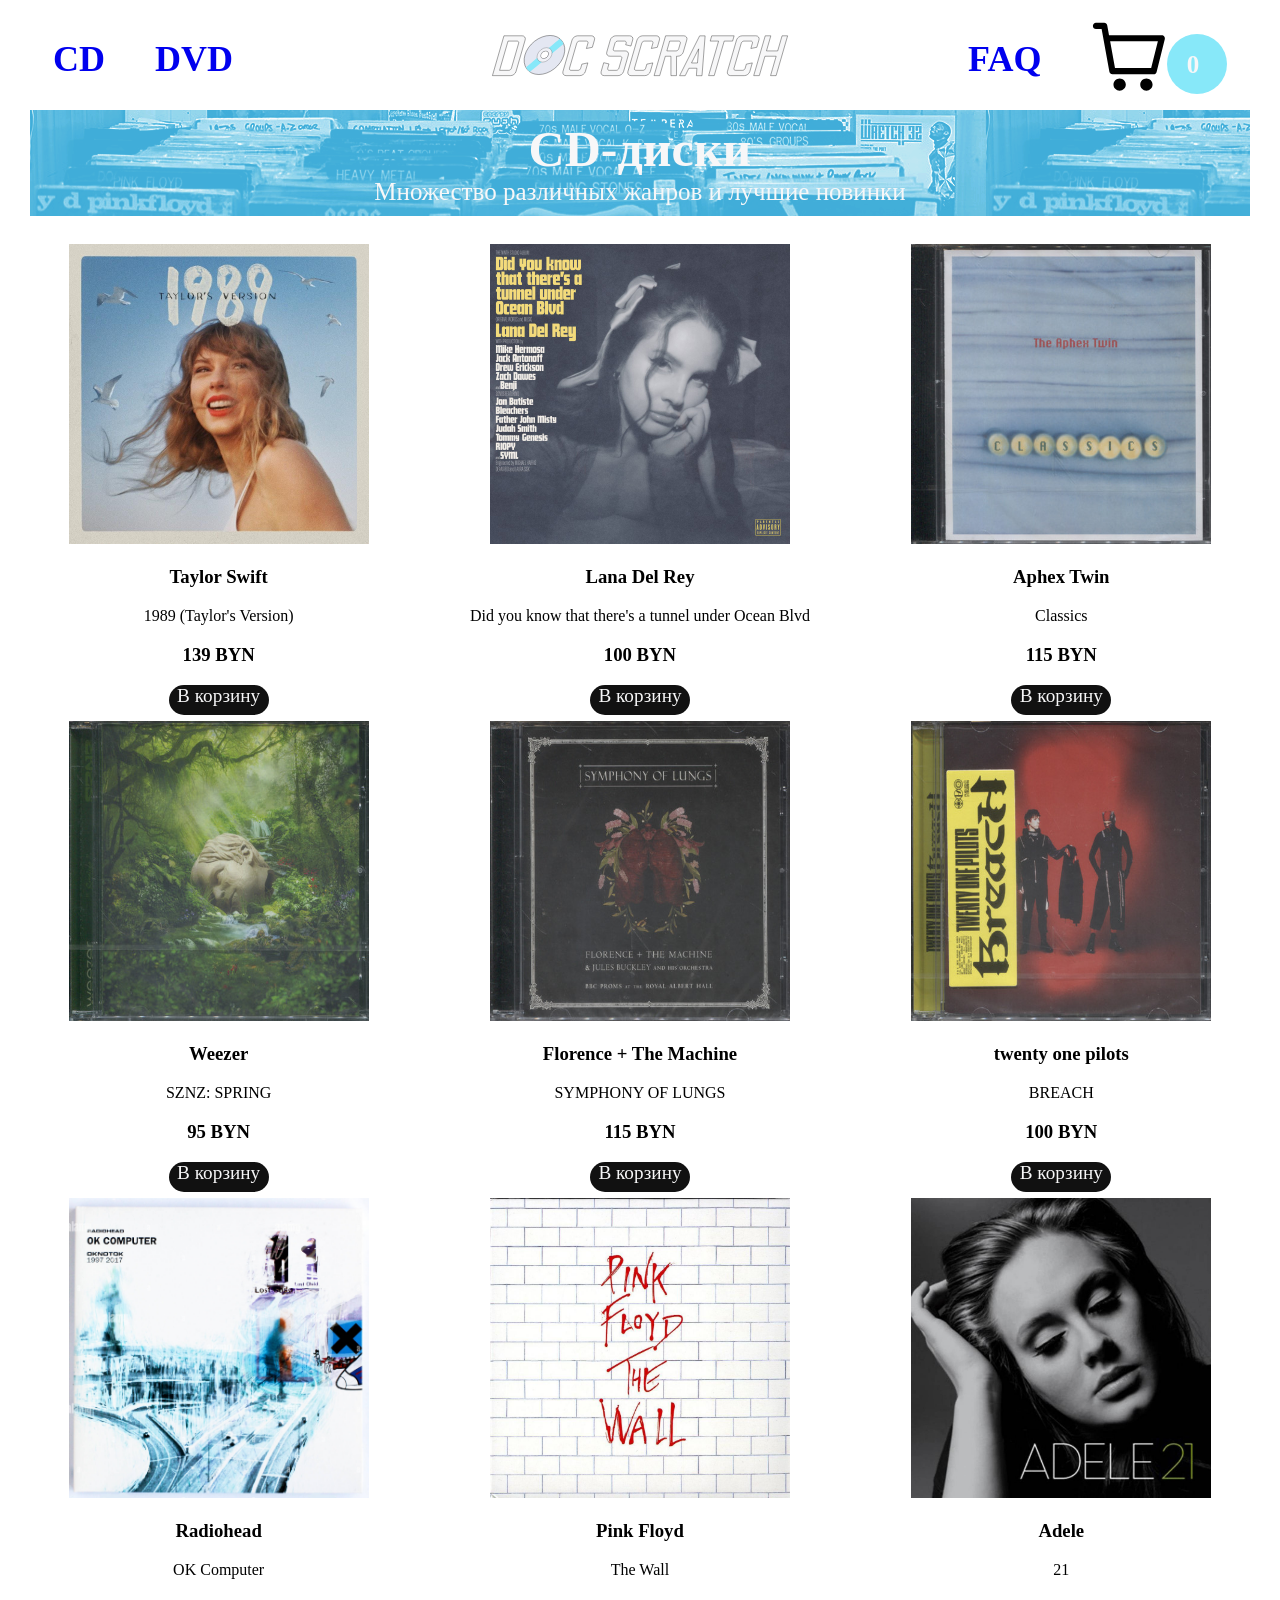
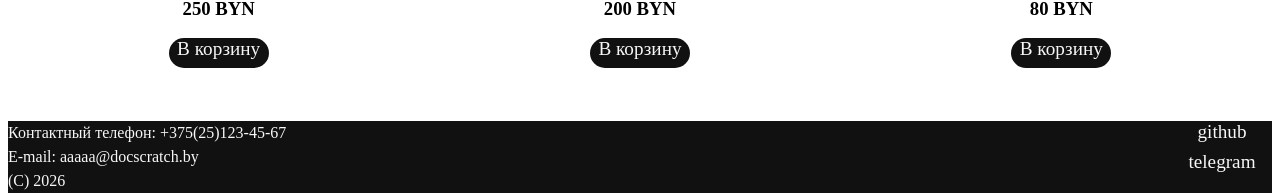
<file: dscratch/cd.html>
<!DOCTYPE html>
<html lang="ru">
    <head>
        <title>CD-диски - Doc Scratch - интернет-магазин CD и DVD дисков</title>
        <meta charset="UTF-8">
        <meta name="viewport" content="width=device-width, initial-scale=1.0">
        <link href="styles/main.css" rel="stylesheet" media="all">
        <link href="styles/products.css" rel="stylesheet" media="all">
    </head>
    <body>
        <header>
            <nav>
                <input type="checkbox" id="burgerToggle">
                <label for="burgerToggle" class="burgerIcon">
                    <span class="open">☰</span>
                    <span class="close">✕</span>
                </label>
                <ul class="nav left">
                    <li class="navItem"><a href="cd.html"><h1>CD</h1></a></li>
                    <li class="navItem"><a href="dvd.html"><h1>DVD</h1></a></li>
                    <li class="navItem mobile"><a href="faq.html"><h1>FAQ</h1></a></li>
                </ul>
                <ul class="nav center">
                    <li class="navLogo"><a href="index.html"><object data="logo.svg" type="image/svg+xml" style="pointer-events: none;"></object></a></li>
                </ul>
                <ul class="nav right">
                    <li class="navItem desktop"><a href="faq.html"><h1>FAQ</h1></a></li>
                    <li class="navCart"><a href="cart.html"><object data="cart.svg" type="image/svg+xml" style="pointer-events: none;"></object><svg width="60" height="60" viewBox="0 0 60 60" id="cartBadge"><circle cx="30" cy="30" r="30" style="fill:#87e8f9;"></circle><text id="productCount" x="33%" y="65%" font-size="25px" fill="#f7f7f8">0</text></svg></a></li>
                </ul>
            </nav>
        </header>
        <main>
         <div class="pagetitle">
                <p>CD-диски</p>
                <p>Множество различных жанров и лучшие новинки</p>
            </div>
         <section id="catalog" class="container">
            <!--products here-->
         </section>
        </main>
        <footer>
            <div class="contact">
                <p>Контактный телефон: +375(25)123-45-67</p>
                <p>E-mail: aaaaa@docscratch.by</p>
                <p>(C) 2026</p>
            </div>
            <div class="socials">
                <div class="button"><a href="https://github.com/vivstalic">github</a></div>
                <div class="button"><a href="https://t.me/littledogtilloldschenok">telegram</a></div>
            </div>
        </footer>
        <script src="scripts/cart.js"></script>
        <script src="scripts/loadCD.js"></script>
    </body>
</html>
</file>
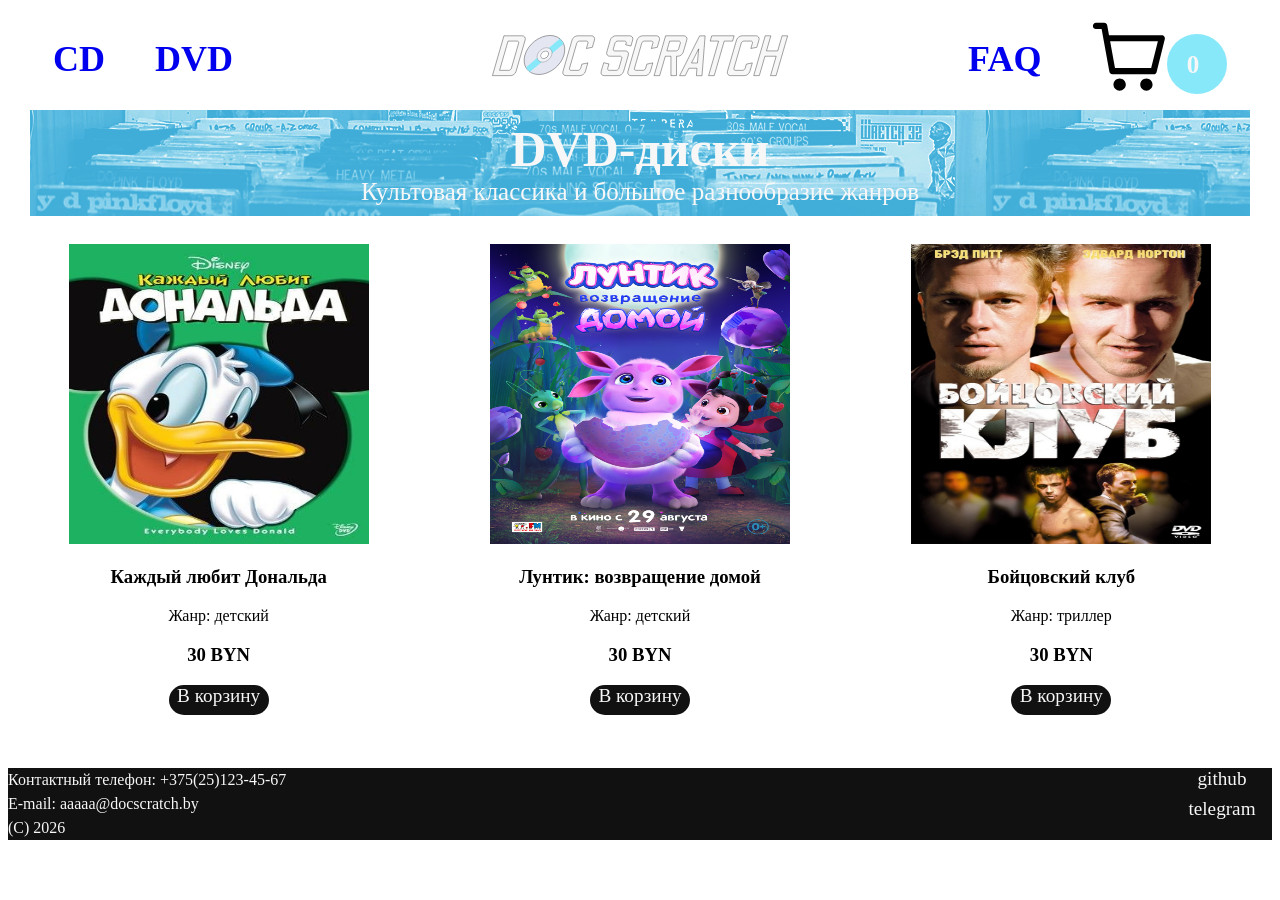
<file: dscratch/dvd.html>
<!DOCTYPE html>
<html lang="ru">
    <head>
        <title>DVD-диски - Doc Scratch - интернет-магазин CD и DVD дисков</title>
        <meta charset="UTF-8">
        <meta name="viewport" content="width=device-width, initial-scale=1.0">
        <link href="styles/main.css" rel="stylesheet" media="all">
        <link href="styles/products.css" rel="stylesheet" media="all">
    </head>
    <body>
        <header>
            <nav>
                <input type="checkbox" id="burgerToggle">
                <label for="burgerToggle" class="burgerIcon">
                    <span class="open">☰</span>
                    <span class="close">✕</span>
                </label>
                <ul class="nav left">
                    <li class="navItem"><a href="cd.html"><h1>CD</h1></a></li>
                    <li class="navItem"><a href="dvd.html"><h1>DVD</h1></a></li>
                    <li class="navItem mobile"><a href="faq.html"><h1>FAQ</h1></a></li>
                </ul>
                <ul class="nav center">
                    <li class="navLogo"><a href="index.html"><object data="logo.svg" type="image/svg+xml" style="pointer-events: none;"></object></a></li>
                </ul>
                <ul class="nav right">
                    <li class="navItem desktop"><a href="faq.html"><h1>FAQ</h1></a></li>
                    <li class="navCart"><a href="cart.html"><object data="cart.svg" type="image/svg+xml" style="pointer-events: none;"></object><svg width="60" height="60" viewBox="0 0 60 60" id="cartBadge"><circle cx="30" cy="30" r="30" style="fill:#87e8f9;"></circle><text id="productCount" x="33%" y="65%" font-size="25px" fill="#f7f7f8">0</text></svg></a></li>
                </ul>
            </nav>
        </header>
        <main>
         <div class="pagetitle">
                <p>DVD-диски</p>
                <p>Культовая классика и большое разнообразие жанров</p>
            </div>
         <section id="catalog" class="container">
            <!--products here-->
         </section>
        </main>
        <footer>
            <div class="contact">
                <p>Контактный телефон: +375(25)123-45-67</p>
                <p>E-mail: aaaaa@docscratch.by</p>
                <p>(C) 2026</p>
            </div>
            <div class="socials">
                <div class="button"><a href="https://github.com/vivstalic">github</a></div>
                <div class="button"><a href="https://t.me/littledogtilloldschenok">telegram</a></div>
            </div>
        </footer>
        <script src="scripts/cart.js"></script>
        <script src="scripts/loadDVD.js"></script>
    </body>
</html>
</file>
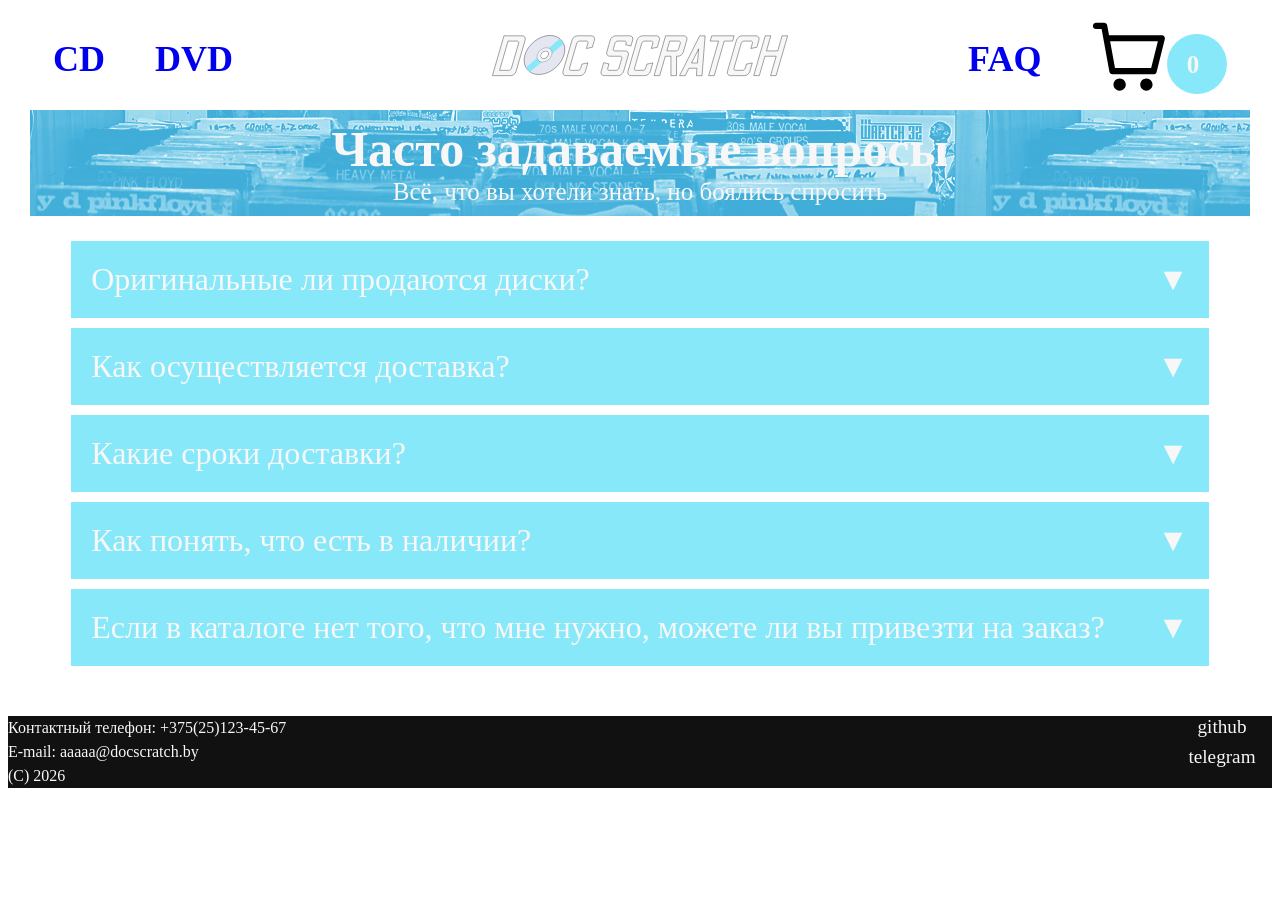
<file: dscratch/faq.html>
<!DOCTYPE html>
<html>
    <head>
        <title>Часто задаваемые вопросы - Doc Scratch - интернет-магазин CD и DVD дисков</title>
        <meta charset="UTF-8">
        <meta name="viewport" content="width=device-width, initial-scale=1.0">
        <link href="styles/main.css" rel="stylesheet" media="all">
        <link href="styles/faq.css" rel="stylesheet" media="all">
    </head>
    <body>
        <header>
            <nav>
                <input type="checkbox" id="burgerToggle">
                <label for="burgerToggle" class="burgerIcon">
                    <span class="open">☰</span>
                    <span class="close">✕</span>
                </label>
                <ul class="nav left">
                    <li class="navItem"><a href="cd.html"><h1>CD</h1></a></li>
                    <li class="navItem"><a href="dvd.html"><h1>DVD</h1></a></li>
                    <li class="navItem mobile"><a href="faq.html"><h1>FAQ</h1></a></li>
                </ul>
                <ul class="nav center">
                    <li class="navLogo"><a href="index.html"><object data="logo.svg" type="image/svg+xml" style="pointer-events: none;"></object></a></li>
                </ul>
                <ul class="nav right">
                    <li class="navItem desktop"><a href="faq.html"><h1>FAQ</h1></a></li>
                    <li class="navCart"><a href="cart.html"><object data="cart.svg" type="image/svg+xml" style="pointer-events: none;"></object><svg width="60" height="60" viewBox="0 0 60 60" id="cartBadge"><circle cx="30" cy="30" r="30" style="fill:#87e8f9;"></circle><text id="productCount" x="33%" y="65%" font-size="25px" fill="#f7f7f8">0</text></svg></a></li>
                </ul>
            </nav>
        </header>
        <main>
         <div class="pagetitle">
            <p>Часто задаваемые вопросы</p>
            <p>Всё, что вы хотели знать, но боялись спросить</p>
         </div>
         <div class="allFaq">
            <div class="faq">
               <input type="checkbox" id="question1" class="openButton">
               <label for="question1" class="question">
                  Оригинальные ли продаются диски?
                  <span class="openButtonIcon">▼</span>
               </label>
               <div class="answer"><p>Все диски в нашем магазине лицензированы: некоторые произведены в России с лицензией, некоторые были привезены непосредственно из США и Европы и являются оригинальными. Мы не торгуем подделками, а продаём исключительно оригинальные лицензированные товары.</p></div>
            </div>
            <div class="faq">
               <input type="checkbox" id="question2" class="openButton">
               <label for="question2" class="question">
                  Как осуществляется доставка?
                  <span class="openButtonIcon">▼</span>
               </label>
               <div class="answer"><p>Доставка осуществляется либо курьером по всей Беларуси, либо Европочтой. Для начала вам нужно заполнить форму, находящуюся в корзине: указать контактные ФИО, номер телефона, выбрать способ доставки и оплаты и указать адрес либо домашний, либо ближайшего отделения Европочты, в зависимости от выбранного способа доставки. После этого перепроверьте данные и нажмите кнопку "Заказать".</p></div>
            </div>
            <div class="faq">
               <input type="checkbox" id="question3" class="openButton">
               <label for="question3" class="question">
                  Какие сроки доставки?
                  <span class="openButtonIcon">▼</span>
               </label>
               <div class="answer"><p>Доставка осуществляется от 3 до 7 дней, в зависимости от города и выбранного способа получения.</p></div>
            </div>
            <div class="faq">
               <input type="checkbox" id="question4" class="openButton">
               <label for="question4" class="question">
                  Как понять, что есть в наличии?
                  <span class="openButtonIcon">▼</span>
               </label>
               <div class="answer"><p>Всё, что есть в каталоге, есть в наличии. Товары, которых нет в наличии, скрываются из каталога.</p></div>
            </div>
            <div class="faq">
               <input type="checkbox" id="question5" class="openButton">
               <label for="question5" class="question">
                  Если в каталоге нет того, что мне нужно, можете ли вы привезти на заказ?
                  <span class="openButtonIcon">▼</span>
               </label>
               <div class="answer"><p>Да, это возможно, но за дополнительную плату. Доставка осуществляется приблизительно в течение трёх месяцев.</p></div>
            </div>
         </div>
        </main>
        <footer>
            <div class="contact">
                <p>Контактный телефон: +375(25)123-45-67</p>
                <p>E-mail: aaaaa@docscratch.by</p>
                <p>(C) 2026</p>
            </div>
            <div class="socials">
                <div class="button"><a href="https://github.com/vivstalic">github</a></div>
                <div class="button"><a href="https://t.me/littledogtilloldschenok">telegram</a></div>
            </div>
        </footer>
        <script src="scripts/cart.js"></script>
    </body>
</html>
</file>
<file: styles/main.css>
@keyframes anime {
  from {
    opacity: 0;
  }
  to {
    opacity: 1;
  }
}
@font-face {
  font-family: "Exo 2";
  src: url("../fonts/Exo2.ttf") format("truetype");
}
* {
  font-family: "Exo 2";
  animation: anime 0.5s cubic-bezier(0.075, 0.82, 0.165, 1);
  transition: all 0.5s ease;
}

html {
  scroll-behavior: smooth;
}

#burgerToggle, .burgerIcon {
  display: none;
}

a {
  text-decoration: none;
}

nav {
  display: flex;
  justify-content: space-between;
  align-items: center;
  padding: 0 20px;
}
nav a {
  font-size: x-large;
  font-weight: bold;
}
nav a:visited, nav a:link, nav a:hover, nav a:active {
  color: #000;
}
nav .nav {
  display: flex;
  align-items: center;
  list-style-type: none;
  padding: 0;
  margin: 0;
}
nav .nav li {
  padding: 0 25px;
}
nav .nav.left, nav .nav.right {
  flex: 1;
}
nav .nav.left {
  justify-content: flex-start;
}
nav .nav.right {
  justify-content: flex-end;
}
nav .nav.center .navLogo object {
  width: 100%;
}
nav .nav .navItem.mobile {
  display: none;
}

@media (max-width: 768px) {
  header {
    margin: 0;
  }
  nav {
    display: flex;
    justify-content: space-between;
    align-items: center;
    min-height: 80px;
    position: relative;
    padding: 10px 10px;
  }
  nav .burgerIcon {
    display: block;
    order: 1;
    cursor: pointer;
    font-size: 30px;
  }
  nav .burgerIcon .close {
    display: none;
  }
  nav .nav.center {
    display: flex;
    order: 2;
    flex: 0;
    justify-content: center;
  }
  nav .nav.center .navLogo object {
    width: 45vw;
    height: auto;
    display: block;
  }
  nav .nav.right {
    display: flex;
    order: 3;
    flex: 1;
    justify-content: flex-end;
  }
  nav .nav.right .navItem.desktop {
    display: none;
  }
  nav .nav.right .navCart object {
    width: 10vw;
    height: auto;
    display: block;
  }
  nav .nav.right .navCart svg {
    width: 10vw;
  }
  nav .nav.left {
    display: none;
    flex-direction: column;
    position: absolute;
    top: 100%;
    left: -10px;
    width: 100%;
    background-color: #f7f7f8;
    padding: 20px;
    z-index: 100;
  }
  nav .nav.left li {
    padding: 15px 0;
    width: 100%;
    border-bottom: 1px solid #e8ebec;
  }
  nav .nav.left .navItem.mobile {
    display: block;
  }
  nav #burgerToggle:checked ~ .nav.left {
    display: flex;
  }
  nav #burgerToggle:checked ~ .burgerIcon .open {
    display: none;
  }
  nav #burgerToggle:checked ~ .burgerIcon .close {
    display: block;
  }
}
h1 {
  text-align: center;
}

.pagetitle {
  background-image: url(../pics/header.png);
  height: -moz-fit-content;
  height: fit-content;
  width: 95%;
  padding: 10px;
  margin: auto;
  margin-bottom: 25px;
}
.pagetitle p {
  color: #f7f7f8;
  margin: 0 auto;
  font-size: 25px;
  text-align: center;
}
.pagetitle p:first-child {
  font-size: 50px;
  font-weight: bold;
}
@media (max-width: 1200px) {
  .pagetitle {
    margin: auto;
    width: 90%;
    height: 30%;
    font-size: 10px;
  }
}

footer {
  background-color: #111111;
  margin-top: 50px;
}
footer p {
  color: #f7f7f8;
  margin: 0;
  line-height: 1.5;
}
footer {
  width: 100%;
  display: flex;
  justify-content: space-between;
}
footer .socials {
  justify-content: flex-end;
  text-align: center;
}
footer .contact {
  justify-content: flex-start;
}
@media (max-width: 768px) {
  footer {
    flex-flow: column wrap;
  }
  footer .button {
    width: 80%;
  }
}

body {
  margin-bottom: 0;
}

.button {
  margin: 0 auto;
  border-radius: 20px;
  width: 100px;
  height: 30px;
  background-color: #111111;
}
.button a, .button p {
  color: #f7f7f8;
  font-size: larger;
  text-align: center;
  margin: auto;
}
.button:hover {
  background-color: #404b4f;
  cursor: pointer;
}
@media (max-width: 768px) {
  .button {
    width: -moz-fit-content;
    width: fit-content;
  }
}

.nextpage {
  width: 10%;
  font-size: larger;
  border-radius: 20px;
  margin: 0px auto;
  background-color: #52d8f0;
}
.nextpage a {
  color: #f7f7f8;
}
.nextpage:hover {
  background-color: #57bde3;
}
@media (max-width: 768px) {
  .nextpage {
    width: -moz-fit-content;
    width: fit-content;
  }
}/*# sourceMappingURL=main.css.map */
</file>
<file: styles/products.css>
@keyframes anime {
  from {
    opacity: 0;
  }
  to {
    opacity: 1;
  }
}
* {
  font-family: "Exo 2";
}

.container {
  display: flex;
  flex-flow: row wrap;
  text-align: center;
}
@media (max-width: 1024px) {
  .container {
    flex-flow: column;
    margin: auto;
  }
}

.product {
  display: inline-block;
  width: 30%;
  justify-content: space-between;
  margin: 0 auto;
  padding: 3px;
}
@media (max-width: 1024px) {
  .product {
    width: -moz-fit-content;
    width: fit-content;
  }
}

img {
  height: 300px;
  width: auto;
}

.break {
  flex-basis: 100%;
  height: 0;
}/*# sourceMappingURL=products.css.map */
</file>
<file: dscratch/styles/main.css>
@font-face {
  font-family: "Exo 2";
  src: url("fonts/Exo2.woff") format(".woff");
  src: url("fonts/Exo2.svg") format(".svg");
}
@keyframes anime {
  from {
    opacity: 0;
  }
  to {
    opacity: 1;
  }
}
* {
  font-family: "Exo 2";
  animation: anime 0.5s cubic-bezier(0.075, 0.82, 0.165, 1);
  transition: all 0.5s ease;
}

html {
  scroll-behavior: smooth;
}

#burgerToggle, .burgerIcon {
  display: none;
}

a {
  text-decoration: none;
}

nav {
  display: flex;
  justify-content: space-between;
  align-items: center;
  padding: 0 20px;
}
nav a {
  font-size: x-large;
  font-weight: bold;
}
nav a:visited {
  color: #000;
}
nav .nav {
  display: flex;
  align-items: center;
  list-style-type: none;
  padding: 0;
  margin: 0;
}
nav .nav li {
  padding: 0 25px;
}
nav .nav.left, nav .nav.right {
  flex: 1;
}
nav .nav.left {
  justify-content: flex-start;
}
nav .nav.right {
  justify-content: flex-end;
}
nav .nav.center .navLogo object {
  width: 100%;
}
nav .nav .navItem.mobile {
  display: none;
}

@media (max-width: 768px) {
  header {
    margin: 0;
  }
  nav {
    display: flex;
    justify-content: space-between;
    align-items: center;
    min-height: 80px;
    position: relative;
    padding: 10px 10px;
  }
  nav .burgerIcon {
    display: block;
    order: 1;
    cursor: pointer;
    font-size: 30px;
  }
  nav .burgerIcon .close {
    display: none;
  }
  nav .nav.center {
    display: flex;
    order: 2;
    flex: 0;
    justify-content: center;
  }
  nav .nav.center .navLogo object {
    width: 45vw;
    height: auto;
    display: block;
  }
  nav .nav.right {
    display: flex;
    order: 3;
    flex: 1;
    justify-content: flex-end;
  }
  nav .nav.right .navItem.desktop {
    display: none;
  }
  nav .nav.right .navCart object {
    width: 10vw;
    height: auto;
    display: block;
  }
  nav .nav.right .navCart svg {
    width: 10vw;
  }
  nav .nav.left {
    display: none;
    flex-direction: column;
    position: absolute;
    top: 100%;
    left: -10px;
    width: 100%;
    background-color: #f7f7f8;
    padding: 20px;
    z-index: 100;
  }
  nav .nav.left li {
    padding: 15px 0;
    width: 100%;
    border-bottom: 1px solid #e8ebec;
  }
  nav .nav.left .navItem.mobile {
    display: block;
  }
  nav #burgerToggle:checked ~ .nav.left {
    display: flex;
  }
  nav #burgerToggle:checked ~ .burgerIcon .open {
    display: none;
  }
  nav #burgerToggle:checked ~ .burgerIcon .close {
    display: block;
  }
}
h1 {
  text-align: center;
}

.pagetitle {
  background-image: url(../pics/header.png);
  height: -moz-fit-content;
  height: fit-content;
  width: 95%;
  padding: 10px;
  margin: auto;
  margin-bottom: 25px;
}
.pagetitle p {
  color: #f7f7f8;
  margin: 0 auto;
  font-size: 25px;
  text-align: center;
}
.pagetitle p:first-child {
  font-size: 50px;
  font-weight: bold;
}
@media (max-width: 1200px) {
  .pagetitle {
    margin: auto;
    width: 90%;
  }
}

footer {
  background-color: #111111;
  margin-top: 50px;
}
footer p {
  color: #f7f7f8;
  margin: 0;
  line-height: 1.5;
}
footer {
  width: 100%;
  display: flex;
  justify-content: space-between;
}
footer .socials {
  justify-content: flex-end;
  text-align: center;
}
footer .contact {
  justify-content: flex-start;
}
@media (max-width: 768px) {
  footer {
    flex-flow: column wrap;
  }
  footer .button {
    width: 80%;
  }
}

body {
  margin-bottom: 0;
}

.button {
  margin: 0 auto;
  border-radius: 20px;
  width: 100px;
  height: 30px;
  background-color: #111111;
}
.button a, .button p {
  color: #f7f7f8;
  font-size: larger;
  text-align: center;
  margin: auto;
}
.button:hover {
  background-color: #404b4f;
  cursor: pointer;
}
@media (max-width: 768px) {
  .button {
    width: -moz-fit-content;
    width: fit-content;
  }
}

.nextpage {
  width: 10%;
  font-size: larger;
  border-radius: 20px;
  margin: 0px auto;
  background-color: #87e8f9;
}
.nextpage a {
  color: #f7f7f8;
}
.nextpage:hover {
  background-color: #57bde3;
}
@media (max-width: 768px) {
  .nextpage {
    width: -moz-fit-content;
    width: fit-content;
  }
}/*# sourceMappingURL=main.css.map */
</file>
<file: dscratch/styles/products.css>
@keyframes anime {
  from {
    opacity: 0;
  }
  to {
    opacity: 1;
  }
}
* {
  font-family: "Exo 2";
}

.container {
  display: flex;
  flex-flow: row wrap;
  text-align: center;
}
@media (max-width: 1024px) {
  .container {
    flex-flow: column;
    margin: auto;
  }
}

.product {
  display: inline-block;
  width: 30%;
  justify-content: space-between;
  margin: 0 auto;
  padding: 3px;
}
@media (max-width: 1024px) {
  .product {
    width: -moz-fit-content;
    width: fit-content;
  }
}

img {
  height: 300px;
  width: 300px;
}

.break {
  flex-basis: 100%;
  height: 0;
}/*# sourceMappingURL=products.css.map */
</file>
<file: styles/cart.css>
.cart {
  margin: auto;
  width: 95%;
  display: flex;
  flex-direction: column;
}
.cart li {
  list-style-type: none;
}

.product {
  margin: 15px 0 15px 0;
  display: flex;
  flex-flow: row wrap;
  justify-content: space-between;
  background-color: rgb(251, 251, 251);
}
@media (max-width: 768px) {
  .product {
    flex-flow: column wrap;
    width: -moz-fit-content;
    width: fit-content;
  }
}

.pic {
  width: 25%;
}
.pic img {
  width: 250px;
  height: auto;
}

.info {
  width: 75%;
  text-align: right;
}

form {
  width: 90%;
  margin: auto;
}
@media (max-width: 768px) {
  form input[type=text], form input[type=tel] {
    width: 100%;
    padding: 12px;
    box-sizing: border-box;
  }
}

.label {
  display: inline-block;
  width: 15%;
  vertical-align: top;
  text-align: left;
  margin-right: 15px;
}/*# sourceMappingURL=cart.css.map */
</file>
<file: styles/faq.css>
@keyframes anime {
  from {
    opacity: 0;
  }
  to {
    opacity: 1;
  }
}
.allFaq {
  display: flex;
  flex-direction: column;
  gap: 10px;
  width: 90%;
  margin: 10px auto;
}

.faq {
  background-color: #52d8f0;
}

.openButton {
  display: none;
}
.openButton:checked ~ .answer {
  max-height: -moz-fit-content;
  max-height: fit-content;
  display: block;
  opacity: 1;
}

.question {
  display: flex;
  justify-content: space-between;
  align-items: center;
  color: #f7f7f8;
  font-size: 2em;
  padding: 20px;
}
.question .openButtonIcon {
  color: #f7f7f8;
  cursor: pointer;
}

.answer {
  max-height: 0;
  overflow: hidden;
  opacity: 0;
  padding: 0;
  font-size: 1.5em;
  background-color: #f7f7f8;
}/*# sourceMappingURL=faq.css.map */
</file>
<file: dscratch/styles/cart.css>
.cart {
  margin: auto;
  width: 95%;
  display: flex;
  flex-direction: column;
}
.cart li {
  list-style-type: none;
}

.product {
  margin: 15px 0 15px 0;
  display: flex;
  flex-flow: row wrap;
  justify-content: space-between;
  background-color: rgb(251, 251, 251);
}
@media (max-width: 768px) {
  .product {
    flex-flow: column wrap;
    width: -moz-fit-content;
    width: fit-content;
  }
}

.pic {
  width: 25%;
}
.pic img {
  width: 250px;
  height: 250px;
}

.info {
  width: 75%;
  text-align: right;
}

form {
  width: 90%;
  margin: auto;
}
@media (max-width: 768px) {
  form input[type=text], form input[type=tel] {
    width: 100%;
    padding: 12px;
    box-sizing: border-box;
  }
}

.label {
  display: inline-block;
  width: 15%;
  vertical-align: top;
  text-align: left;
  margin-right: 15px;
}/*# sourceMappingURL=cart.css.map */
</file>
<file: dscratch/styles/faq.css>
@keyframes anime {
  from {
    opacity: 0;
  }
  to {
    opacity: 1;
  }
}
.allFaq {
  display: flex;
  flex-direction: column;
  gap: 10px;
  width: 90%;
  margin: 10px auto;
}

.faq {
  background-color: #87e8f9;
}

.openButton {
  display: none;
}
.openButton:checked ~ .answer {
  max-height: -moz-fit-content;
  max-height: fit-content;
  display: block;
  opacity: 1;
}

.question {
  display: flex;
  justify-content: space-between;
  align-items: center;
  color: #f7f7f8;
  font-size: 2em;
  padding: 20px;
}
.question .openButtonIcon {
  color: #f7f7f8;
  cursor: pointer;
}

.answer {
  max-height: 0;
  overflow: hidden;
  opacity: 0;
  padding: 0;
  font-size: 1.5em;
  background-color: #f7f7f8;
}/*# sourceMappingURL=faq.css.map */
</file>
